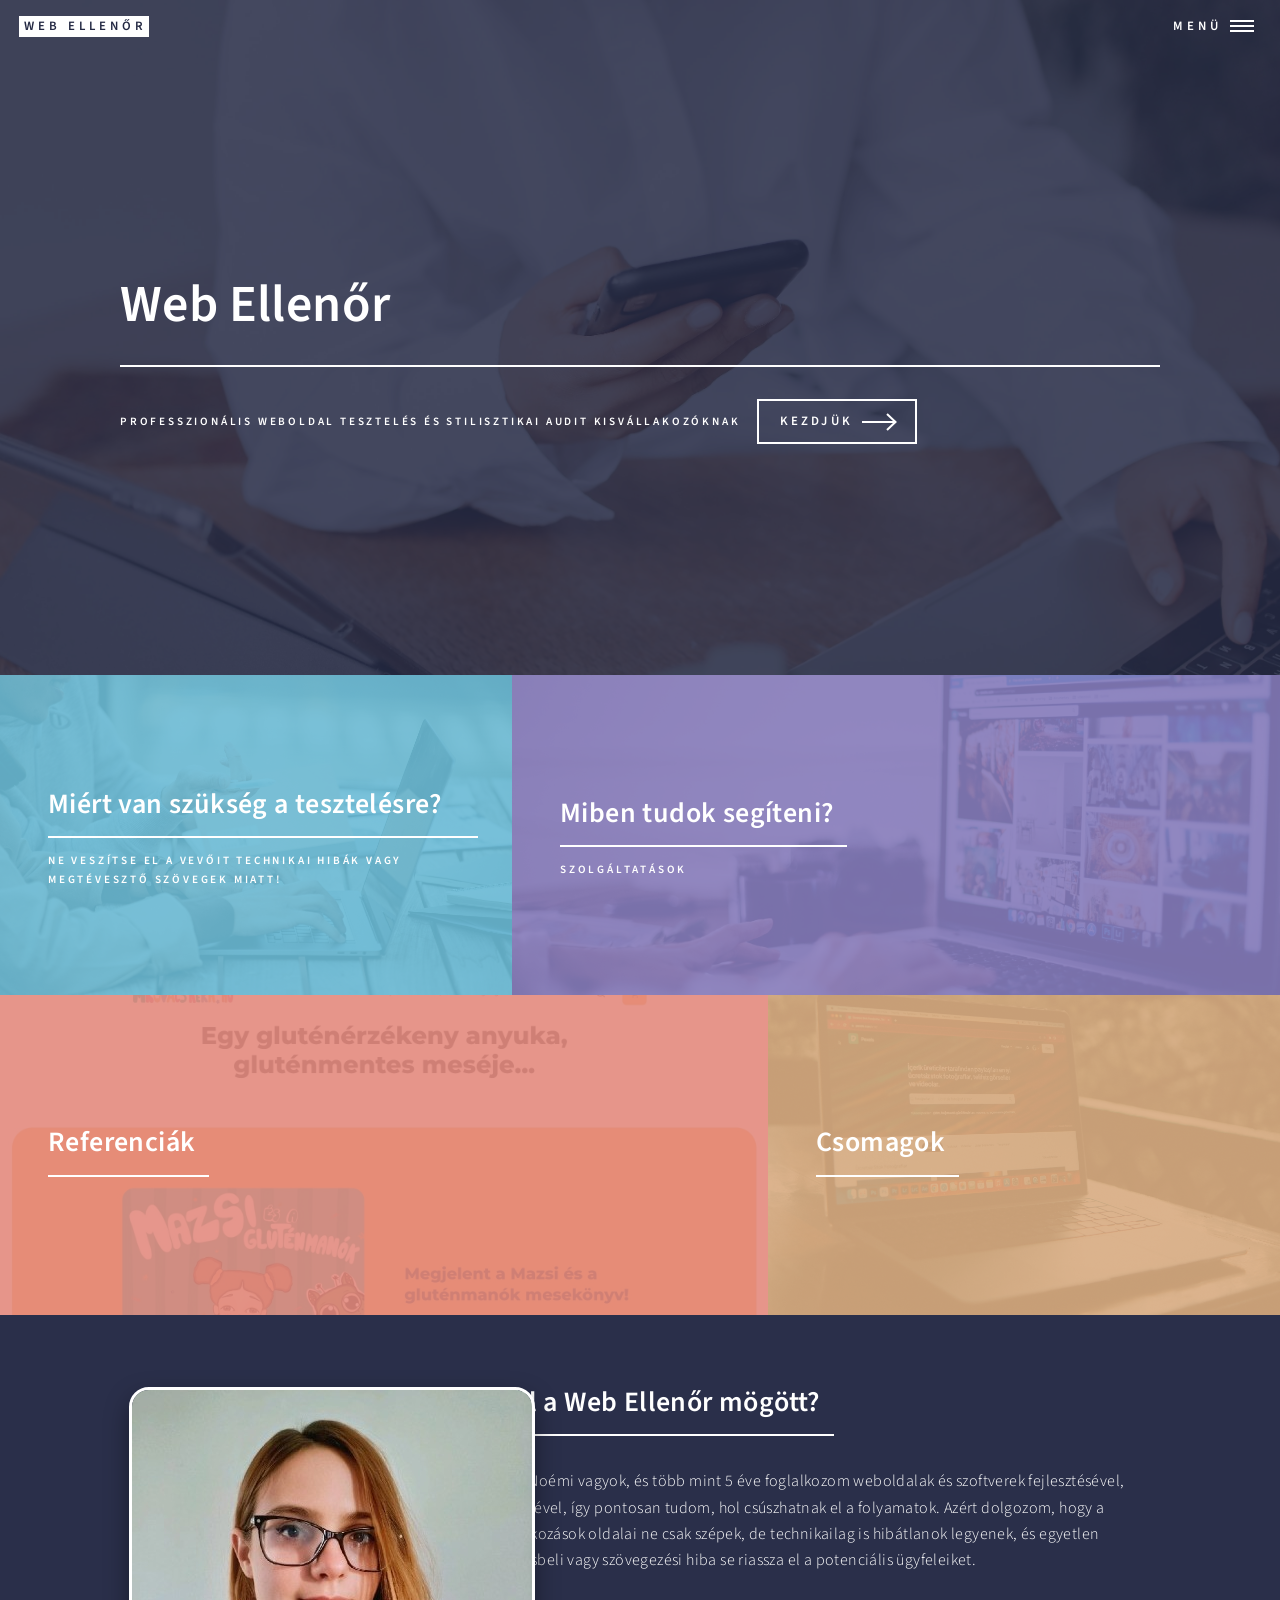
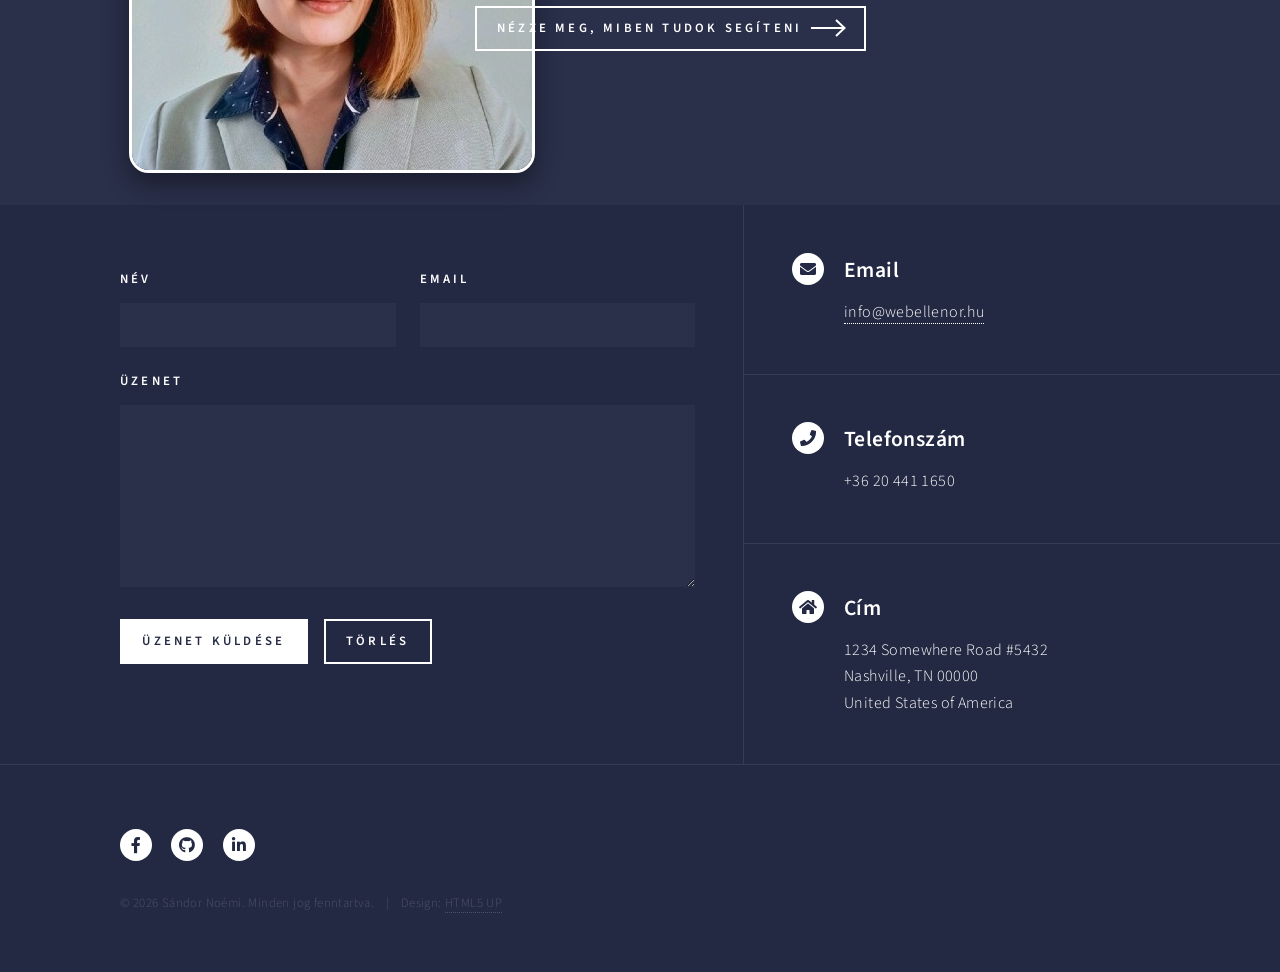
<file: index.html>
<!DOCTYPE HTML>
<!--
	Forty by HTML5 UP
	html5up.net | @ajlkn
	Free for personal and commercial use under the CCA 3.0 license (html5up.net/license)
-->
<html>
	<head>
		<title>Web Ellenőr</title>
		<meta charset="utf-8" />
		<meta name="viewport" content="width=device-width, initial-scale=1, user-scalable=no" />
		<link rel="stylesheet" href="assets/css/main.css" />
		<noscript><link rel="stylesheet" href="assets/css/noscript.css" /></noscript>
	</head>
	<body class="is-preload">

		<!-- Wrapper -->
			<div id="wrapper">

				<!-- Header -->
					<header id="header" class="alt">
						<a href="index.html" class="logo"><strong>Web Ellenőr</strong></a>
						<nav>
							<a href="#menu">Menü</a>
						</nav>
					</header>

				<!-- Menu -->
					<nav id="menu">
						<ul class="links">
							<li><a href="index.html">Főoldal</a></li>
							<li><a href="atesztelesfontossaga.html">Miért van szükség a tesztelésre?</a></li>
							<li><a href="szolgaltatasok.html">Miben tudok segíteni?</a></li>
							<li><a href="referenciak.html">Referenciák</a></li>
							<li><a href="csomagok.html">Csomagok</a></li>
							<li><a href="kapcsolat.html">Kapcsolat</a></li>
						</ul>
					</nav>

				<!-- Banner -->
					<section id="banner" class="major">
						<div class="inner">
							<header class="major">
								<h1>Web Ellenőr</h1>
							</header>
							<div class="content">
								<p>Professzionális weboldal tesztelés és stilisztikai audit kisvállakozóknak</p>
								<ul class="actions">
									<li><a href="#one" class="button next scrolly">Kezdjük</a></li>
								</ul>
							</div>
						</div>
					</section>

				<!-- Main -->
					<div id="main">

						<!-- One -->
							<section id="one" class="tiles">
								<article>
									<span class="image">
										<img src="images/pic01.jpg" alt="" />
									</span>
									<header class="major">
										<h3><a href="atesztelesfontossaga.html" class="link">Miért van szükség a tesztelésre?</a></h3>
										<p>Ne veszítse el a vevőit technikai hibák vagy megtévesztő szövegek miatt!</p>
									</header>
								</article>
								<article>
									<span class="image">
										<img src="images/pic22.jpg" alt="" />
									</span>
									<header class="major">
										<h3><a href="szolgaltatasok.html" class="link">Miben tudok segíteni?</a></h3>
										<p>Szolgáltatások</p>
									</header>
								</article>
								<article>
									<span class="image">
										<img src="images/mkovacsreka2.jpg" alt="" />
									</span>
									<header class="major">
										<h3><a href="referenciak.html" class="link">Referenciák</a></h3>
									</header>
								</article>
								<article>
									<span class="image">
										<img src="images/csomagok.jpg" alt="" />
									</span>
									<header class="major">
										<h3><a href="csomagok.html" class="link">Csomagok</a></h3>
									</header>
								</article>
								<!--
								<article>
									<span class="image">
										<img src="images/pic05.jpg" alt="" />
									</span>
									<header class="major">
										<h3><a href="landing.html" class="link">Consequat</a></h3>
										<p>Ipsum dolor sit amet</p>
									</header>
								</article>
								<article>
									<span class="image">
										<img src="images/pic06.jpg" alt="" />
									</span>
									<header class="major">
										<h3><a href="landing.html" class="link">Etiam</a></h3>
										<p>Feugiat amet tempus</p>
									</header>
								</article>-->

							</section>

<!-- Two -->
	<section id="two">
		<div class="inner">
			<!-- A row-hoz hozzáadtuk az align-items: flex-start-ot, így fentről indul az igazítás -->
			<div class="row" style="align-items: flex-start;">
				
				<!-- 1. OSZLOP (Kép - a szélesség 1/3-a) -->
				<!-- Egy pici felső margóval (margin-top) belőttük, hogy tökéletesen fusson a szöveg tetejével -->
				<div class="col-4 col-12-small" style="display: flex; justify-content: center; padding-right: 2em; margin-top: 0.5em;">
					<span class="image" style="width: auto; max-width: 280px; height: auto;">
						<img src="images/sandornoemi.jpg" alt="Sándor Noémi" style="border-radius: 20px; box-shadow: 0 10px 25px rgba(0,0,0,0.4); border: 3px solid #ffffff;" />
					</span>
				</div>
				
				<!-- 2. és 3. OSZLOP (Szöveg - a szélesség 2/3-a) -->
				<!-- Kivettük a függőleges középre igazítást, így szépen fentről építkezik -->
				<div class="col-8 col-12-small">
					<header class="major" style="margin-top: 0;">
						<h2 style="margin-top: 0;">Ki áll a Web Ellenőr mögött?</h2>
					</header>
					<p>Sándor Noémi vagyok, és több mint 5 éve foglalkozom weboldalak és szoftverek fejlesztésével, tesztelésével, így pontosan tudom, hol csúszhatnak el a folyamatok. Azért dolgozom, hogy a kisvállalkozások oldalai ne csak szépek, de technikailag is hibátlanok legyenek, és egyetlen működésbeli vagy szövegezési hiba se riassza el a potenciális ügyfeleiket.</p>
					<ul class="actions">
						<li><a href="szolgaltatasok.html" class="button next">Nézze meg, miben tudok segíteni</a></li>
					</ul>
				</div>

			</div>
		</div>
	</section>	</div>

				<!-- Contact -->
					<section id="contact">
						<div class="inner">
<section>
    <!-- 1. Az action attribútum mostantól a SplitForms szerverére mutat -->
    <form method="post" action="https://splitforms.com/api/submit">
        
        <!-- 2. IDE MÁSOLD BE a SplitForms dashboardon kapott egyedi kulcsodat (Access Key) -->
        <input type="hidden" name="access_key" value="ea510afb986144c6b536e123916edb11" />

        <div class="fields">
            <div class="field half">
                <label for="name">Név</label>
                <input type="text" name="name" id="name" required />
            </div>
            <div class="field half">
                <label for="email">Email</label>
                <!-- Kicsit javítottam: type="text" helyett type="email" lett, így ellenőrzi, hogy valódi e-mail címet írnak-e be -->
                <input type="email" name="email" id="email" required />
            </div>
            <div class="field">
                <label for="message">Üzenet</label>
                <textarea name="message" id="message" rows="6" required></textarea>
            </div>
        </div>
        <ul class="actions">
            <li><input type="submit" value="Üzenet küldése" class="primary" /></li>
            <li><input type="reset" value="Törlés" /></li>
        </ul>
    </form>
</section>							
                            <section class="split">
								<section>
									<div class="contact-method">
										<span class="icon solid alt fa-envelope"></span>
										<h3>Email</h3>
										<a href="#">info@webellenor.hu</a>
									</div>
								</section>
								<section>
									<div class="contact-method">
										<span class="icon solid alt fa-phone"></span>
										<h3>Telefonszám</h3>
										<span>+36 20 441 1650</span>
									</div>
								</section>
								<section>
									<div class="contact-method">
										<span class="icon solid alt fa-home"></span>
										<h3>Cím</h3>
										<span>1234 Somewhere Road #5432<br />
										Nashville, TN 00000<br />
										United States of America</span>
									</div>
								</section>
							</section>
						</div>
					</section>

				<!-- Footer -->
					<footer id="footer">
						<div class="inner">
							<ul class="icons">
								<li><a href="#" class="icon brands alt fa-facebook-f"><span class="label">Facebook</span></a></li>
								<li><a href="#" class="icon brands alt fa-github"><span class="label">GitHub</span></a></li>
								<li><a href="#" class="icon brands alt fa-linkedin-in"><span class="label">LinkedIn</span></a></li>
							</ul>
							<ul class="copyright">
								<li>&copy; 2026 Sándor Noémi. Minden jog fenntartva.</li><li>Design: <a href="https://html5up.net">HTML5 UP</a></li>
							</ul>
						</div>
					</footer>

			</div>

		<!-- Scripts -->
			<script src="assets/js/jquery.min.js"></script>
			<script src="assets/js/jquery.scrolly.min.js"></script>
			<script src="assets/js/jquery.scrollex.min.js"></script>
			<script src="assets/js/browser.min.js"></script>
			<script src="assets/js/breakpoints.min.js"></script>
			<script src="assets/js/util.js"></script>
			<script src="assets/js/main.js"></script>

	</body>
</html>
</file>
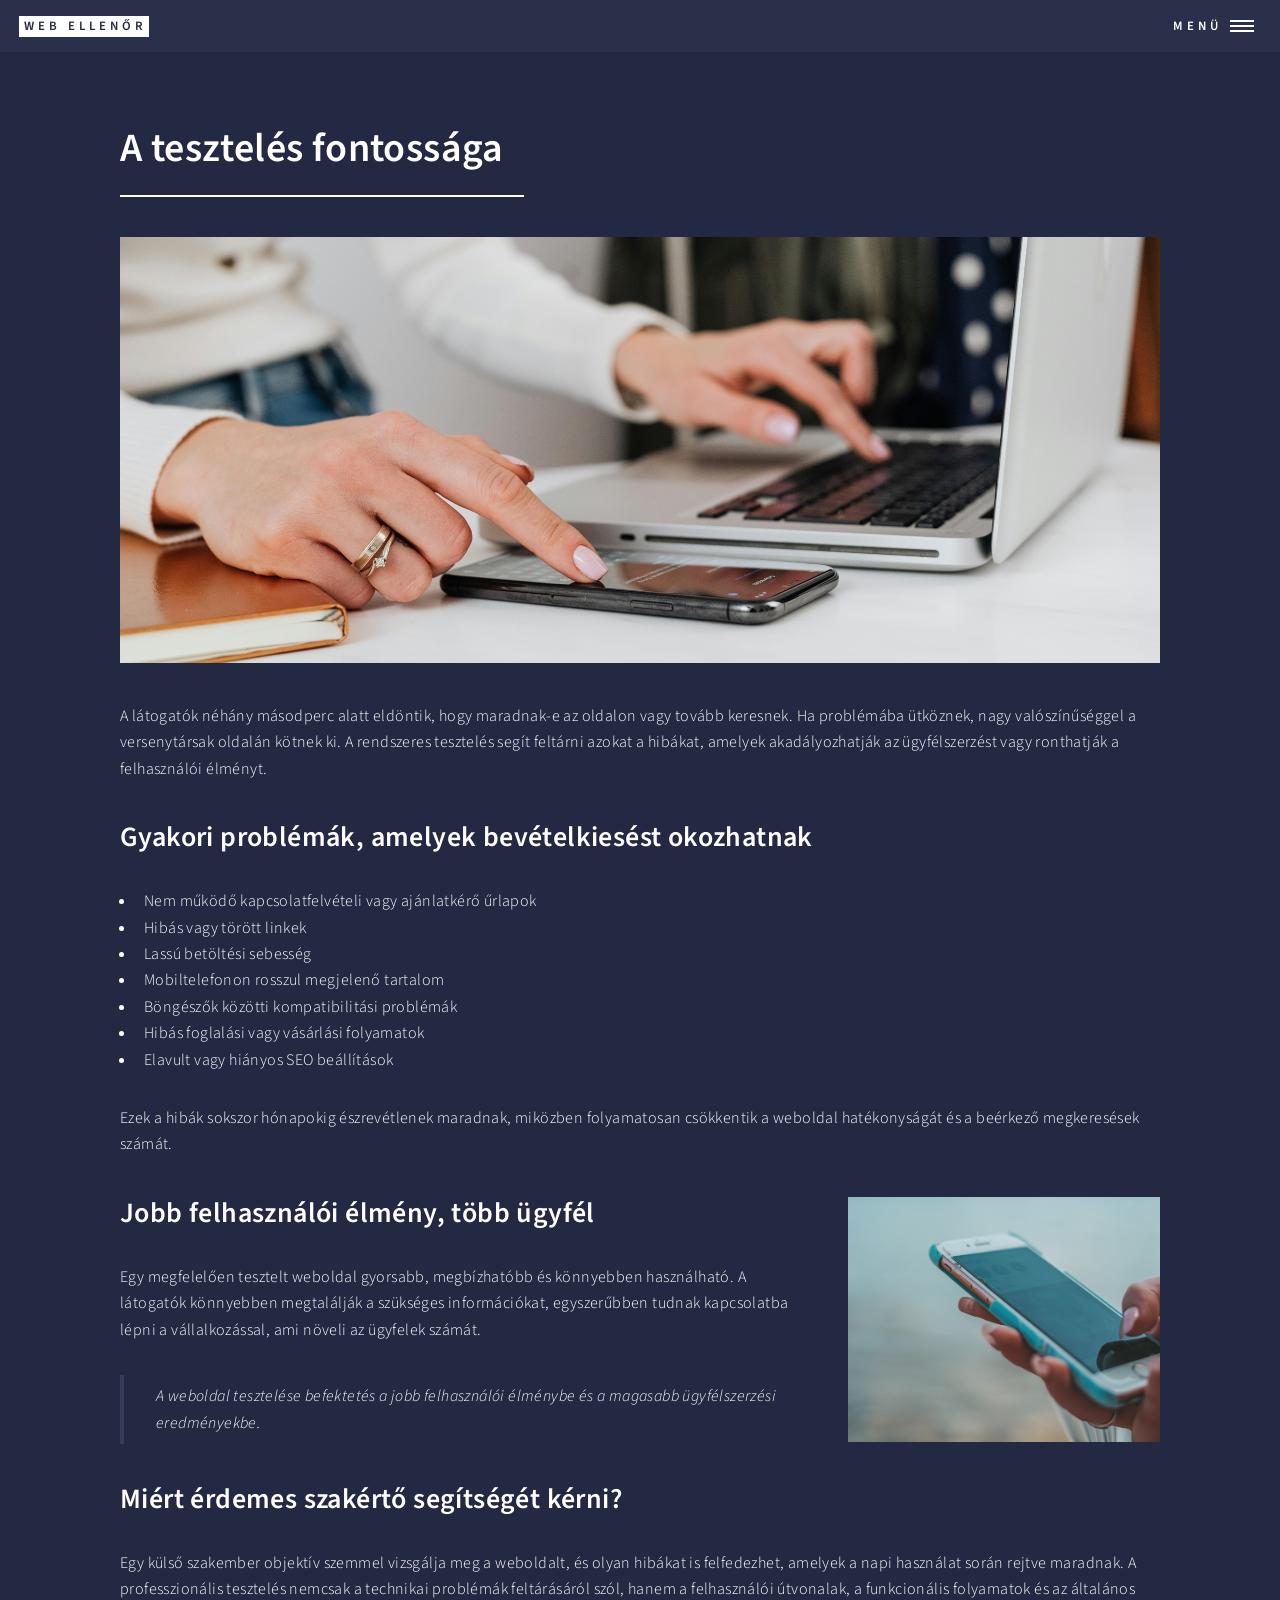
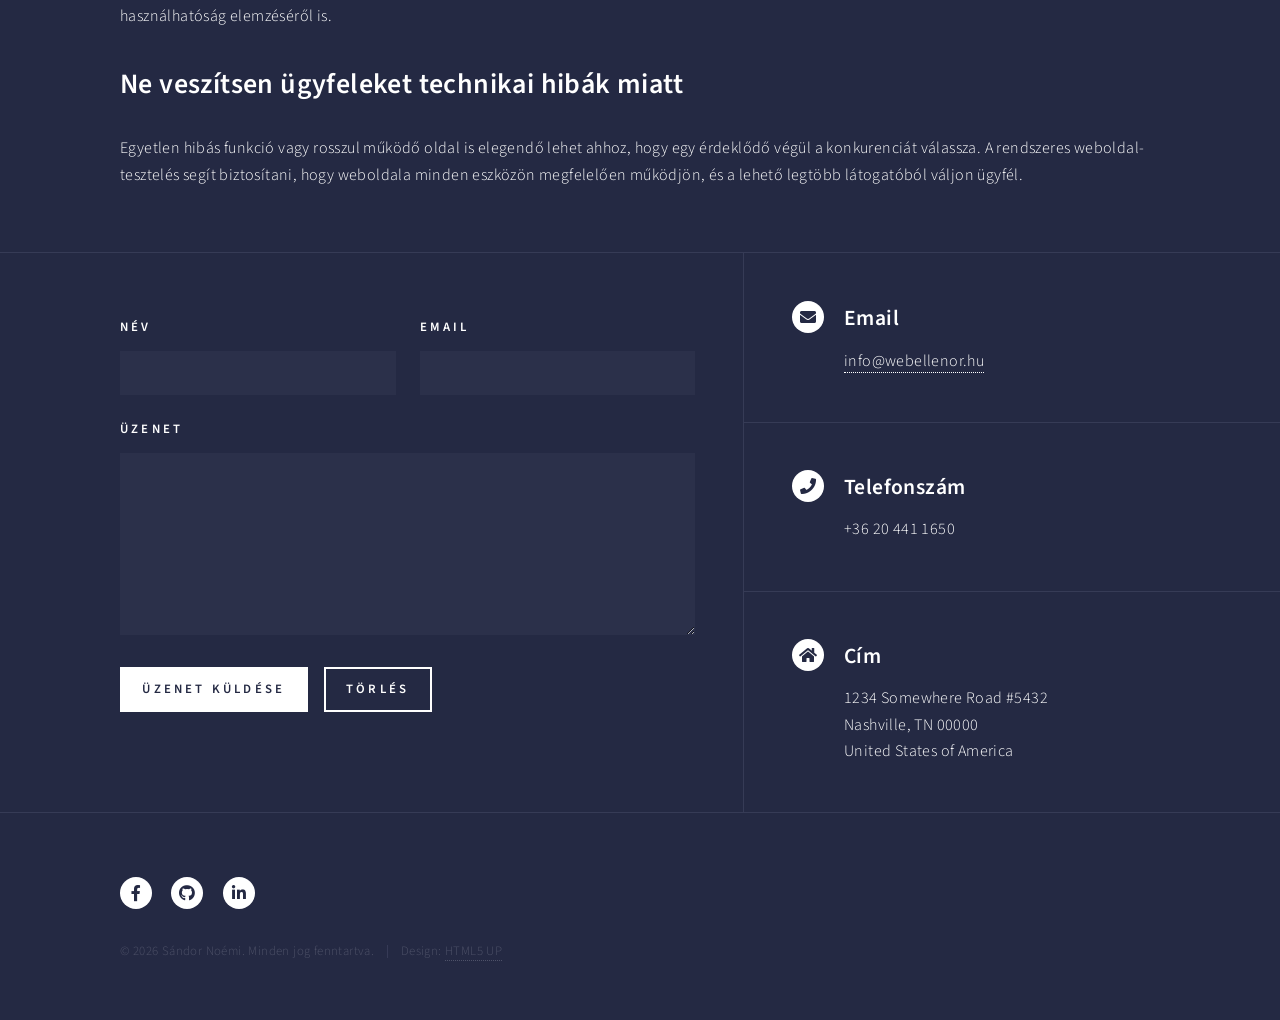
<file: atesztelesfontossaga.html>
<!DOCTYPE HTML>
<html>
	<head>
		<title>A tesztelés fontossága</title>
		 <meta charset="UTF-8">
		<meta name="viewport" content="width=device-width, initial-scale=1, user-scalable=no" />
		<link rel="stylesheet" href="assets/css/main.css" />
		<noscript><link rel="stylesheet" href="assets/css/noscript.css" /></noscript>
	</head>
	<body class="is-preload">

		<!-- Wrapper -->
			<div id="wrapper">

				<!-- Header -->
					<header id="header">
						<a href="index.html" class="logo"><strong>Web Ellenőr</strong></a>
						<nav>
							<a href="#menu">Menü</a>
						</nav>
					</header>

				<!-- Menu -->
					<nav id="menu">
						<ul class="links">
							<li><a href="index.html">Főoldal</a></li>
							<li><a href="atesztelesfontossaga.html">Miért van szükség a tesztelésre?</a></li>
							<li><a href="szolgaltatasok.html">Miben tudok segíteni?</a></li>
							<li><a href="referenciak.html">Referenciák</a></li>
							<li><a href="csomagok.html">Csomagok</a></li>
							<li><a href="kapcsolat.html">Kapcsolat</a></li>
						</ul>
					</nav>

<!-- Main -->
<div id="main" class="alt">

    <!-- One -->
    <section id="one">
        <div class="inner">
            <header class="major">
                <h1>A tesztelés fontossága</h1>
            </header>

            <span class="image main">
                <img src="images/pic11.jpg" alt="Weboldal tesztelés fontossága" />
            </span>
<!--
            <p>
                Egy weboldal ma már sok vállalkozás legfontosabb értékesítési és kapcsolatfelvételi felülete.
                A potenciális ügyfelek gyakran itt találkoznak először a céggel, ezért kulcsfontosságú,
                hogy minden funkció megfelelően működjön. Egy hibás vagy lassú weboldal jelentős
                üzleti veszteséget okozhat anélkül, hogy a tulajdonos észrevenné.
            </p>

            <h2>Miért fontos a weboldal tesztelése?</h2>
 -->
            <p>
                A látogatók néhány másodperc alatt eldöntik, hogy maradnak-e az oldalon vagy tovább keresnek.
                Ha problémába ütköznek, nagy valószínűséggel a versenytársak oldalán kötnek ki.
                A rendszeres tesztelés segít feltárni azokat a hibákat, amelyek akadályozhatják az
                ügyfélszerzést vagy ronthatják a felhasználói élményt.
            </p>

            <h2>Gyakori problémák, amelyek bevételkiesést okozhatnak</h2>

            <ul>
                <li>Nem működő kapcsolatfelvételi vagy ajánlatkérő űrlapok</li>
                <li>Hibás vagy törött linkek</li>
                <li>Lassú betöltési sebesség</li>
                <li>Mobiltelefonon rosszul megjelenő tartalom</li>
                <li>Böngészők közötti kompatibilitási problémák</li>
                <li>Hibás foglalási vagy vásárlási folyamatok</li>
                <li>Elavult vagy hiányos SEO beállítások</li>
            </ul>

            <p>
                Ezek a hibák sokszor hónapokig észrevétlenek maradnak, miközben folyamatosan csökkentik
                a weboldal hatékonyságát és a beérkező megkeresések számát.
            </p>

            <h2><span class="image right"><img src="images/pic09.jpg" alt="weboldaltesztelés" /></span>Jobb felhasználói élmény, több ügyfél</h2>

            <p>
                Egy megfelelően tesztelt weboldal gyorsabb, megbízhatóbb és könnyebben használható.
                A látogatók könnyebben megtalálják a szükséges információkat, egyszerűbben tudnak
                kapcsolatba lépni a vállalkozással, ami növeli az ügyfelek számát.
            </p>

            <blockquote>
                A weboldal tesztelése befektetés a jobb felhasználói élménybe
                és a magasabb ügyfélszerzési eredményekbe.
            </blockquote>

            <h2>Miért érdemes szakértő segítségét kérni?</h2>

            <p>
                Egy külső szakember objektív szemmel vizsgálja meg a weboldalt, és olyan hibákat is
                felfedezhet, amelyek a napi használat során rejtve maradnak. A professzionális tesztelés
                nemcsak a technikai problémák feltárásáról szól, hanem a felhasználói útvonalak,
                a funkcionális folyamatok és az általános használhatóság elemzéséről is.
            </p>

            <h2>Ne veszítsen ügyfeleket technikai hibák miatt</h2>

            <p>
                Egyetlen hibás funkció vagy rosszul működő oldal is elegendő lehet ahhoz, hogy egy
                érdeklődő végül a konkurenciát válassza. A rendszeres weboldal-tesztelés segít
                biztosítani, hogy weboldala minden eszközön megfelelően működjön, és a lehető legtöbb
                látogatóból váljon ügyfél.
            </p>

        </div>
    </section>

</div>
				<!-- Contact -->
					<section id="contact">
						<div class="inner">
<section>
    <!-- 1. Az action attribútum mostantól a SplitForms szerverére mutat -->
    <form method="post" action="https://splitforms.com/api/submit">
        
        <!-- 2. IDE MÁSOLD BE a SplitForms dashboardon kapott egyedi kulcsodat (Access Key) -->
        <input type="hidden" name="access_key" value="ea510afb986144c6b536e123916edb11" />

        <div class="fields">
            <div class="field half">
                <label for="name">Név</label>
                <input type="text" name="name" id="name" required />
            </div>
            <div class="field half">
                <label for="email">Email</label>
                <!-- Kicsit javítottam: type="text" helyett type="email" lett, így ellenőrzi, hogy valódi e-mail címet írnak-e be -->
                <input type="email" name="email" id="email" required />
            </div>
            <div class="field">
                <label for="message">Üzenet</label>
                <textarea name="message" id="message" rows="6" required></textarea>
            </div>
        </div>
        <ul class="actions">
            <li><input type="submit" value="Üzenet küldése" class="primary" /></li>
            <li><input type="reset" value="Törlés" /></li>
        </ul>
    </form>
</section>							
                            <section class="split">
								<section>
									<div class="contact-method">
										<span class="icon solid alt fa-envelope"></span>
										<h3>Email</h3>
										<a href="#">info@webellenor.hu</a>
									</div>
								</section>
								<section>
									<div class="contact-method">
										<span class="icon solid alt fa-phone"></span>
										<h3>Telefonszám</h3>
										<span>+36 20 441 1650</span>
									</div>
								</section>
								<section>
									<div class="contact-method">
										<span class="icon solid alt fa-home"></span>
										<h3>Cím</h3>
										<span>1234 Somewhere Road #5432<br />
										Nashville, TN 00000<br />
										United States of America</span>
									</div>
								</section>
							</section>
						</div>
					</section>

				<!-- Footer -->
					<footer id="footer">
						<div class="inner">
							<ul class="icons">
								<li><a href="#" class="icon brands alt fa-facebook-f"><span class="label">Facebook</span></a></li>
								<li><a href="#" class="icon brands alt fa-github"><span class="label">GitHub</span></a></li>
								<li><a href="#" class="icon brands alt fa-linkedin-in"><span class="label">LinkedIn</span></a></li>
							</ul>
							<ul class="copyright">
								<li>&copy; 2026 Sándor Noémi. Minden jog fenntartva.</li><li>Design: <a href="https://html5up.net">HTML5 UP</a></li>
							</ul>
						</div>
					</footer>

			</div>

		<!-- Scripts -->
			<script src="assets/js/jquery.min.js"></script>
			<script src="assets/js/jquery.scrolly.min.js"></script>
			<script src="assets/js/jquery.scrollex.min.js"></script>
			<script src="assets/js/browser.min.js"></script>
			<script src="assets/js/breakpoints.min.js"></script>
			<script src="assets/js/util.js"></script>
			<script src="assets/js/main.js"></script>

	</body>
</html>
</file>
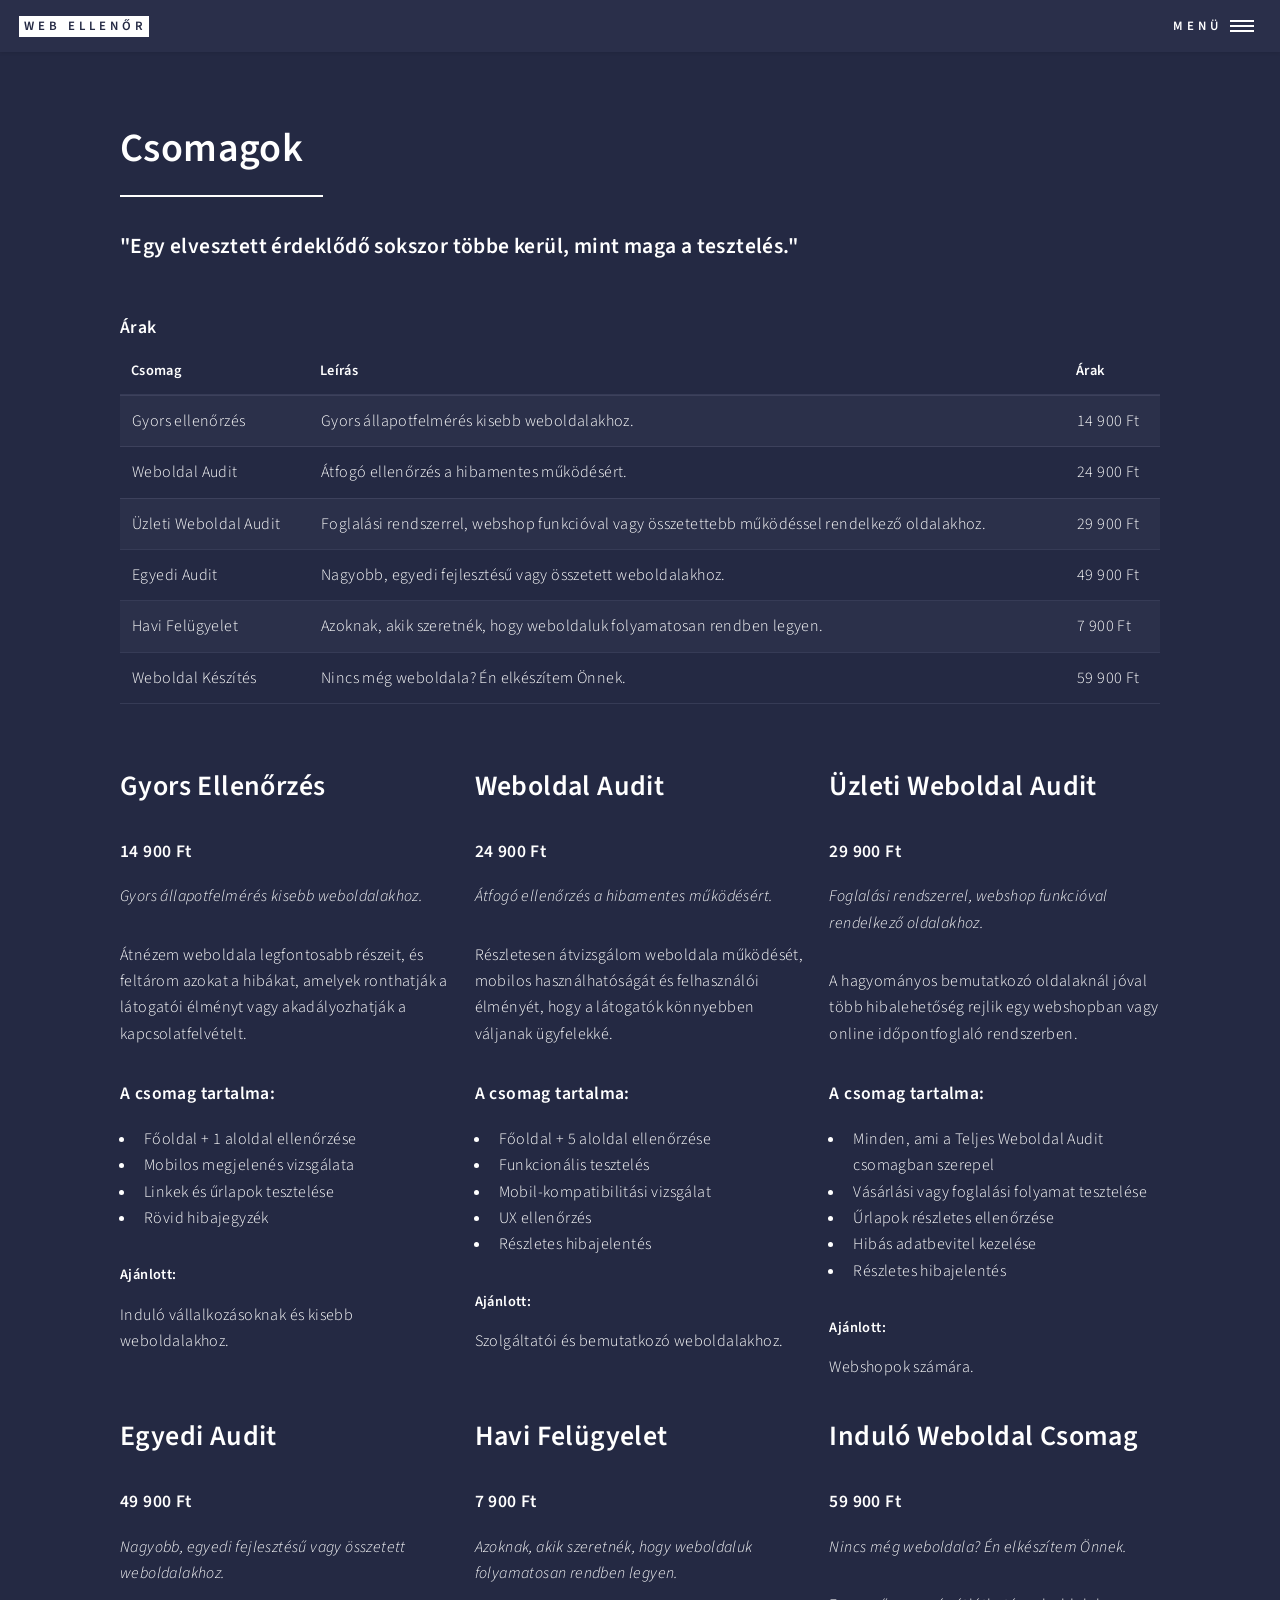
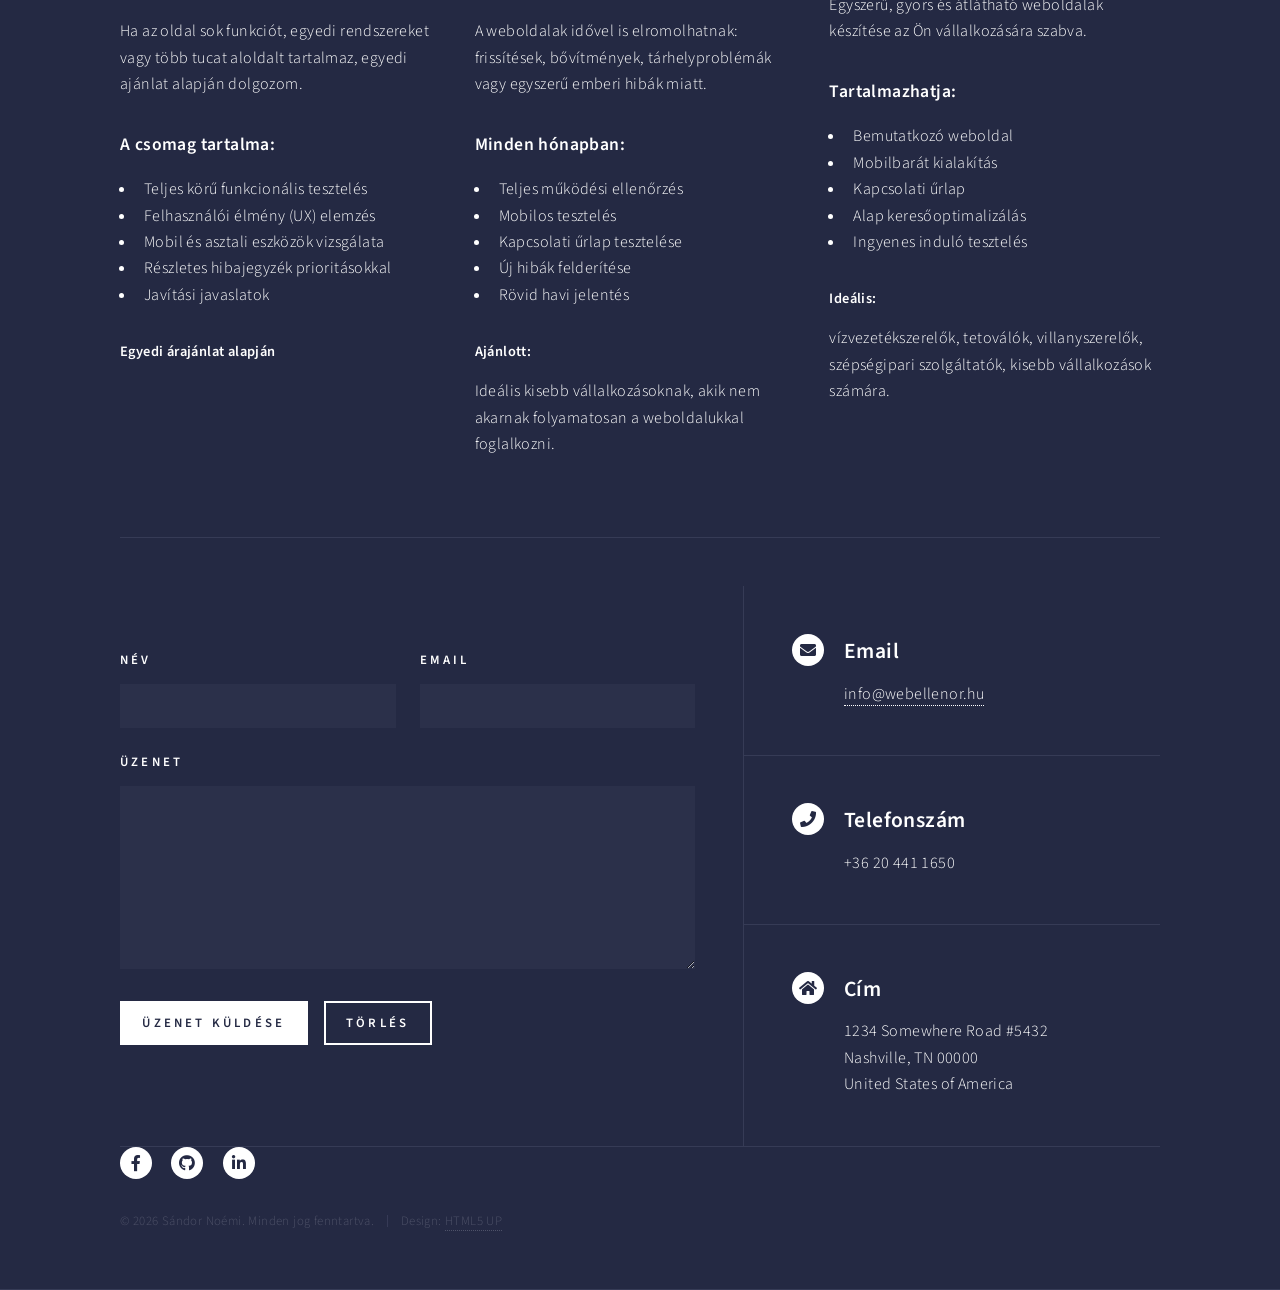
<file: csomagok.html>
<!DOCTYPE HTML>
<!--

	Forty by HTML5 UP
	html5up.net | @ajlkn
	Free for personal and commercial use under the CCA 3.0 license (html5up.net/license)
-->
<html>
	<head>
		<title>Elements - Forty by HTML5 UP</title>
		<meta charset="utf-8" />
		<meta name="viewport" content="width=device-width, initial-scale=1, user-scalable=no" />
		<link rel="stylesheet" href="assets/css/main.css" />
		<noscript><link rel="stylesheet" href="assets/css/noscript.css" /></noscript>
	</head>
	<body class="is-preload">

		<!-- Wrapper -->
			<div id="wrapper">

				<!-- Header -->
					<header id="header">
						<a href="index.html" class="logo"><strong>Web Ellenőr</strong></a>
						<nav>
							<a href="#menu">Menü</a>
						</nav>
					</header>

				<!-- Menu -->
					<nav id="menu">
						<ul class="links">
							<li><a href="index.html">Főoldal</a></li>
							<li><a href="atesztelesfontossaga.html">Miért van szükség a tesztelésre?</a></li>
							<li><a href="szolgaltatasok.html">Miben tudok segíteni?</a></li>
							<li><a href="referenciak.html">Referenciák</a></li>
							<li><a href="csomagok.html">Csomagok</a></li>
							<li><a href="kapcsolat.html">Kapcsolat</a></li>
						</ul>
					</nav>

				<!-- Main -->
					<div id="main" class="alt">

						<!-- One -->
							<section id="one">
								<div class="inner">
									<header class="major">
										<h1>Csomagok</h1>
									</header>
									<h3>"Egy elvesztett érdeklődő sokszor többe kerül, mint maga a tesztelés."</h3>
									<br/>

									
													<h4>Árak</h4>
													<div class="table-wrapper">
														<table>
															<thead>
																<tr>
																	<th>Csomag</th>
																	<th>Leírás</th>
																	<th>Árak</th>
																</tr>
															</thead>
															<tbody>
																<tr>
																	<td>Gyors ellenőrzés</td>
																	<td>Gyors állapotfelmérés kisebb weboldalakhoz.</td>
																	<td>14 900 Ft</td>
																</tr>
																<tr>
																	<td>Weboldal Audit</td>
																	<td>Átfogó ellenőrzés a hibamentes működésért.</td>
																	<td>24 900 Ft</td>
																</tr>
																<tr>
																	<td>Üzleti Weboldal Audit</td>
																	<td>Foglalási rendszerrel, webshop funkcióval vagy összetettebb működéssel rendelkező oldalakhoz.</td>
																	<td>29 900 Ft</td>
																</tr>
																<tr>
																	<td>Egyedi Audit</td>
																	<td>Nagyobb, egyedi fejlesztésű vagy összetett weboldalakhoz.</td>
																	<td>49 900 Ft</td>
																</tr>
																<tr>
																	<td>Havi Felügyelet</td>
																	<td>Azoknak, akik szeretnék, hogy weboldaluk folyamatosan rendben legyen.</td>
																	<td>7 900 Ft</td>
																</tr>
																<tr>
																	<td>Weboldal Készítés</td>
																	<td>Nincs még weboldala? Én elkészítem Önnek.</td>
																	<td>59 900 Ft</td>
																</tr>
															</tbody>
														</table>
													</div>
													<br/>

										<div class="row">
											<div class="col-4 col-12-medium">
											  <h2>Gyors Ellenőrzés</h2>
										      <h4>14 900 Ft</h4>

											  <p><i>Gyors állapotfelmérés kisebb weboldalakhoz.</i></p>

											  <p>Átnézem weboldala legfontosabb részeit, és feltárom azokat a hibákat, amelyek ronthatják a látogatói élményt vagy akadályozhatják a kapcsolatfelvételt.</p>

											  <h4>A csomag tartalma:</h4>
											   <ul>
										        <li>Főoldal + 1 aloldal ellenőrzése</li>
										        <li>Mobilos megjelenés vizsgálata</li>
										        <li>Linkek és űrlapok tesztelése</li>
										        <li>Rövid hibajegyzék</li>
										      </ul>

												 <p><h5>Ajánlott:</h5> Induló vállalkozásoknak és kisebb weboldalakhoz.</p>
											</div>
											<div class="col-4 col-12-medium">
											  <h2>Weboldal Audit</h2>
											   <h4>24 900 Ft</h4>

											   <p><i>Átfogó ellenőrzés a hibamentes működésért.</i></p>

											    <p>Részletesen átvizsgálom weboldala működését, mobilos használhatóságát és felhasználói élményét, hogy a látogatók könnyebben váljanak ügyfelekké.</p>

											    <h4>A csomag tartalma:</h4>
												<ul>
											       <li>Főoldal + 5 aloldal ellenőrzése</li>
											       <li>Funkcionális tesztelés</li>
											       <li>Mobil-kompatibilitási vizsgálat</li>
											       <li>UX ellenőrzés</li>
											       <li>Részletes hibajelentés</li>
												</ul>

											   <p><h5>Ajánlott:</h5> Szolgáltatói és bemutatkozó weboldalakhoz.</p>
											</div>
											<div class="col-4 col-12-medium">
												<h2>Üzleti Weboldal Audit</h2>
												<h4>29 900 Ft</h4>

												<p><i>Foglalási rendszerrel, webshop funkcióval rendelkező oldalakhoz.</i></p>
												<p>A hagyományos bemutatkozó oldalaknál jóval több hibalehetőség rejlik egy webshopban vagy online időpontfoglaló rendszerben.</p>
												<h4>A csomag tartalma:</h4>
															<ul>
																<li>Minden, ami a Teljes Weboldal Audit csomagban szerepel</li>
																<li>Vásárlási vagy foglalási folyamat tesztelése</li>
																<li>Űrlapok részletes ellenőrzése</li>
																<li>Hibás adatbevitel kezelése</li>
																<li>Részletes hibajelentés</li>
															</ul>
												<p><h5>Ajánlott:</h5>Webshopok számára.</p>

											</div>
											<!-- Break -->
											<div class="col-4 col-12-medium">
												<h2>Egyedi Audit</h2>
												<h4>49 900 Ft</h4>

												<p><i>Nagyobb, egyedi fejlesztésű vagy összetett weboldalakhoz.</i></p>
												<p>Ha az oldal sok funkciót, egyedi rendszereket vagy több tucat aloldalt tartalmaz, egyedi ajánlat alapján dolgozom.</p>
												<h4>A csomag tartalma:</h4>
															<ul>
																<li>Teljes körű funkcionális tesztelés</li>
																<li>Felhasználói élmény (UX) elemzés</li>
																<li>Mobil és asztali eszközök vizsgálata</li>
																<li>Részletes hibajegyzék prioritásokkal</li>
																<li>Javítási javaslatok</li>
															</ul>
												<h5>Egyedi árajánlat alapján</h5>

											</div>
											<div class="col-4 col-12-medium">
												<h2>Havi Felügyelet</h2>
												<h4>7 900 Ft</h4>

												<p><i>Azoknak, akik szeretnék, hogy weboldaluk folyamatosan rendben legyen.</i></p>
												<p>A weboldalak idővel is elromolhatnak: frissítések, bővítmények, tárhelyproblémák vagy egyszerű emberi hibák miatt.</p>
												<h4>Minden hónapban:</h4>
															<ul>
																<li>Teljes működési ellenőrzés</li>
																<li>Mobilos tesztelés</li>
																<li>Kapcsolati űrlap tesztelése</li>
																<li>Új hibák felderítése</li>
																<li>Rövid havi jelentés</li>
															</ul>
												<p><h5>Ajánlott:</h5>Ideális kisebb vállalkozásoknak, akik nem akarnak folyamatosan a weboldalukkal foglalkozni.</p>

											</div>
											<div class="col-4 col-12-medium">
												<h2>Induló Weboldal Csomag</h2>
												<h4>59 900 Ft</h4>

												<p><i>Nincs még weboldala? Én elkészítem Önnek.</i></p>
												<p>Egyszerű, gyors és átlátható weboldalak készítése az Ön vállalkozására szabva.</p>
												<h4>Tartalmazhatja:</h4>
															<ul>
																<li>Bemutatkozó weboldal</li>
																<li>Mobilbarát kialakítás</li>
																<li>Kapcsolati űrlap</li>
																<li>Alap keresőoptimalizálás</li>
																<li>Ingyenes induló tesztelés</li>
															</ul>
												<p><h5>Ideális:</h5>vízvezetékszerelők, tetoválók, villanyszerelők, szépségipari szolgáltatók, kisebb vállalkozások számára.</p>

											</div>
										</div>

									<hr class="major" />



				<!-- Contact -->
					<section id="contact">
						<div class="inner">
<section>
    <!-- 1. Az action attribútum mostantól a SplitForms szerverére mutat -->
    <form method="post" action="https://splitforms.com/api/submit">
        
        <!-- 2. IDE MÁSOLD BE a SplitForms dashboardon kapott egyedi kulcsodat (Access Key) -->
        <input type="hidden" name="access_key" value="ea510afb986144c6b536e123916edb11" />

        <div class="fields">
            <div class="field half">
                <label for="name">Név</label>
                <input type="text" name="name" id="name" required />
            </div>
            <div class="field half">
                <label for="email">Email</label>
                <!-- Kicsit javítottam: type="text" helyett type="email" lett, így ellenőrzi, hogy valódi e-mail címet írnak-e be -->
                <input type="email" name="email" id="email" required />
            </div>
            <div class="field">
                <label for="message">Üzenet</label>
                <textarea name="message" id="message" rows="6" required></textarea>
            </div>
        </div>
        <ul class="actions">
            <li><input type="submit" value="Üzenet küldése" class="primary" /></li>
            <li><input type="reset" value="Törlés" /></li>
        </ul>
    </form>
</section>							
                            <section class="split">
								<section>
									<div class="contact-method">
										<span class="icon solid alt fa-envelope"></span>
										<h3>Email</h3>
										<a href="#">info@webellenor.hu</a>
									</div>
								</section>
								<section>
									<div class="contact-method">
										<span class="icon solid alt fa-phone"></span>
										<h3>Telefonszám</h3>
										<span>+36 20 441 1650</span>
									</div>
								</section>
								<section>
									<div class="contact-method">
										<span class="icon solid alt fa-home"></span>
										<h3>Cím</h3>
										<span>1234 Somewhere Road #5432<br />
										Nashville, TN 00000<br />
										United States of America</span>
									</div>
								</section>
							</section>
						</div>
					</section>

				<!-- Footer -->
					<footer id="footer">
						<div class="inner">
							<ul class="icons">
								<li><a href="#" class="icon brands alt fa-facebook-f"><span class="label">Facebook</span></a></li>
								<li><a href="#" class="icon brands alt fa-github"><span class="label">GitHub</span></a></li>
								<li><a href="#" class="icon brands alt fa-linkedin-in"><span class="label">LinkedIn</span></a></li>
							</ul>
							<ul class="copyright">
								<li>&copy; 2026 Sándor Noémi. Minden jog fenntartva.</li><li>Design: <a href="https://html5up.net">HTML5 UP</a></li>
							</ul>
						</div>
					</footer>

			</div>

		<!-- Scripts -->
			<script src="assets/js/jquery.min.js"></script>
			<script src="assets/js/jquery.scrolly.min.js"></script>
			<script src="assets/js/jquery.scrollex.min.js"></script>
			<script src="assets/js/browser.min.js"></script>
			<script src="assets/js/breakpoints.min.js"></script>
			<script src="assets/js/util.js"></script>
			<script src="assets/js/main.js"></script>

	</body>
</html>
</file>
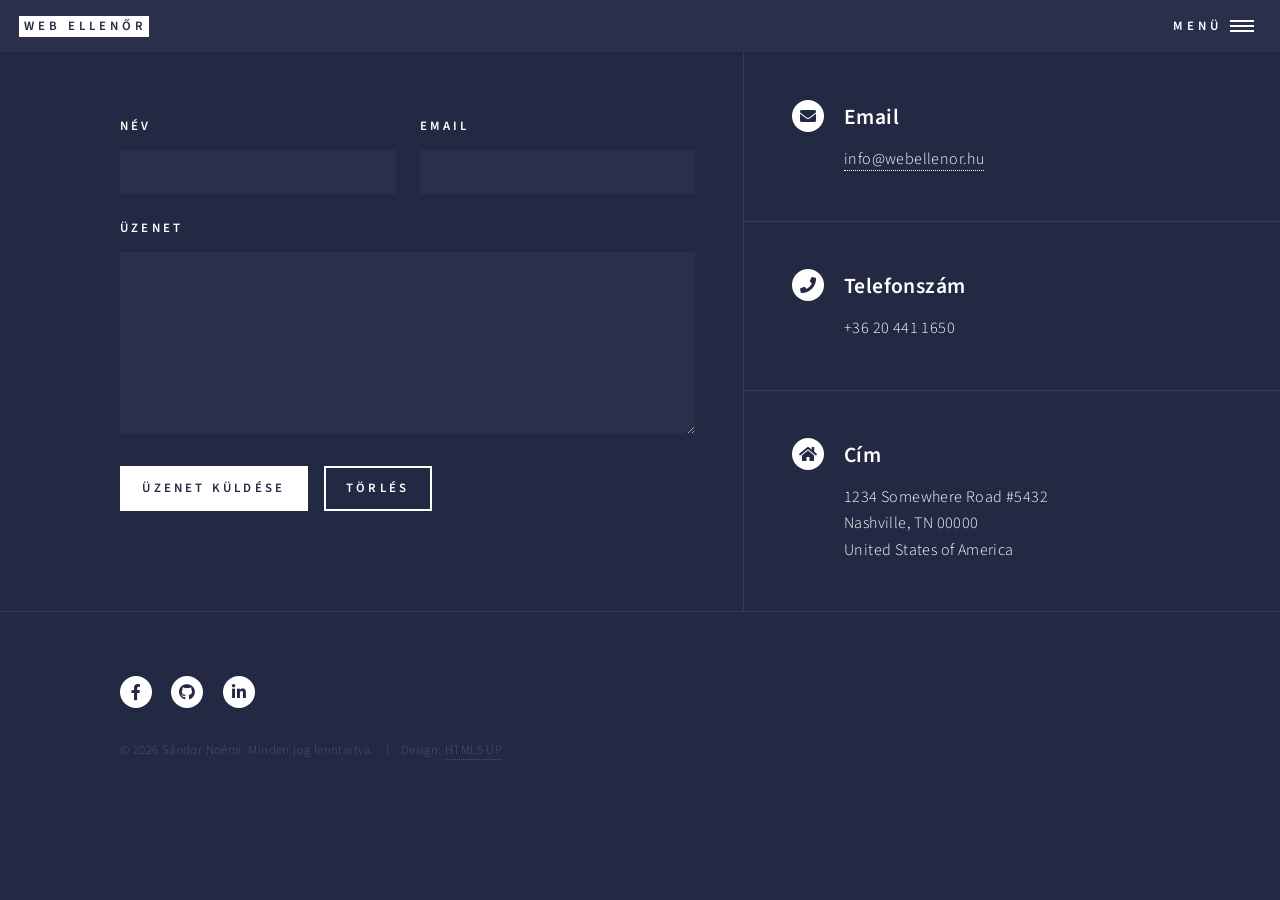
<file: kapcsolat.html>
<!DOCTYPE HTML>
<!--
	Forty by HTML5 UP
	html5up.net | @ajlkn
	Free for personal and commercial use under the CCA 3.0 license (html5up.net/license)
-->
<html>
	<head>
		<title>Elements - Forty by HTML5 UP</title>
		<meta charset="utf-8" />
		<meta name="viewport" content="width=device-width, initial-scale=1, user-scalable=no" />
		<link rel="stylesheet" href="assets/css/main.css" />
		<noscript><link rel="stylesheet" href="assets/css/noscript.css" /></noscript>
	</head>
	<body class="is-preload">

		<!-- Wrapper -->
			<div id="wrapper">

				<!-- Header -->
					<header id="header">
						<a href="index.html" class="logo"><strong>Web Ellenőr</strong></a>
						<nav>
							<a href="#menu">Menü</a>
						</nav>
					</header>

				<!-- Menu -->
					<nav id="menu">
						<ul class="links">
							<li><a href="index.html">Főoldal</a></li>
							<li><a href="atesztelesfontossaga.html">Miért van szükség a tesztelésre?</a></li>
							<li><a href="szolgaltatasok.html">Miben tudok segíteni?</a></li>
							<li><a href="referenciak.html">Referenciák</a></li>
							<li><a href="csomagok.html">Csomagok</a></li>
							<li><a href="kapcsolat.html">Kapcsolat</a></li>
						</ul>
					</nav>

				<section id="contact">
						<div class="inner">
<section>
    <!-- 1. Az action attribútum mostantól a SplitForms szerverére mutat -->
    <form method="post" action="https://splitforms.com/api/submit">
        
        <!-- 2. IDE MÁSOLD BE a SplitForms dashboardon kapott egyedi kulcsodat (Access Key) -->
        <input type="hidden" name="access_key" value="ea510afb986144c6b536e123916edb11" />

        <div class="fields">
            <div class="field half">
                <label for="name">Név</label>
                <input type="text" name="name" id="name" required />
            </div>
            <div class="field half">
                <label for="email">Email</label>
                <!-- Kicsit javítottam: type="text" helyett type="email" lett, így ellenőrzi, hogy valódi e-mail címet írnak-e be -->
                <input type="email" name="email" id="email" required />
            </div>
            <div class="field">
                <label for="message">Üzenet</label>
                <textarea name="message" id="message" rows="6" required></textarea>
            </div>
        </div>
        <ul class="actions">
            <li><input type="submit" value="Üzenet küldése" class="primary" /></li>
            <li><input type="reset" value="Törlés" /></li>
        </ul>
    </form>
</section>	
                            <section class="split">
								<section>
									<div class="contact-method">
										<span class="icon solid alt fa-envelope"></span>
										<h3>Email</h3>
										<a href="#">info@webellenor.hu</a>
									</div>
								</section>
								<section>
									<div class="contact-method">
										<span class="icon solid alt fa-phone"></span>
										<h3>Telefonszám</h3>
										<span>+36 20 441 1650</span>
									</div>
								</section>
								<section>
									<div class="contact-method">
										<span class="icon solid alt fa-home"></span>
										<h3>Cím</h3>
										<span>1234 Somewhere Road #5432<br />
										Nashville, TN 00000<br />
										United States of America</span>
									</div>
								</section>
							</section>
						</div>
					</section>

				<!-- Footer -->
					<footer id="footer">
						<div class="inner">
							<ul class="icons">
								<li><a href="#" class="icon brands alt fa-facebook-f"><span class="label">Facebook</span></a></li>
								<li><a href="#" class="icon brands alt fa-github"><span class="label">GitHub</span></a></li>
								<li><a href="#" class="icon brands alt fa-linkedin-in"><span class="label">LinkedIn</span></a></li>
							</ul>
							<ul class="copyright">
								<li>&copy; 2026 Sándor Noémi. Minden jog fenntartva.</li><li>Design: <a href="https://html5up.net">HTML5 UP</a></li>
							</ul>
						</div>
					</footer>

			</div>

		<!-- Scripts -->
			<script src="assets/js/jquery.min.js"></script>
			<script src="assets/js/jquery.scrolly.min.js"></script>
			<script src="assets/js/jquery.scrollex.min.js"></script>
			<script src="assets/js/browser.min.js"></script>
			<script src="assets/js/breakpoints.min.js"></script>
			<script src="assets/js/util.js"></script>
			<script src="assets/js/main.js"></script>

	</body>
</html>
</file>
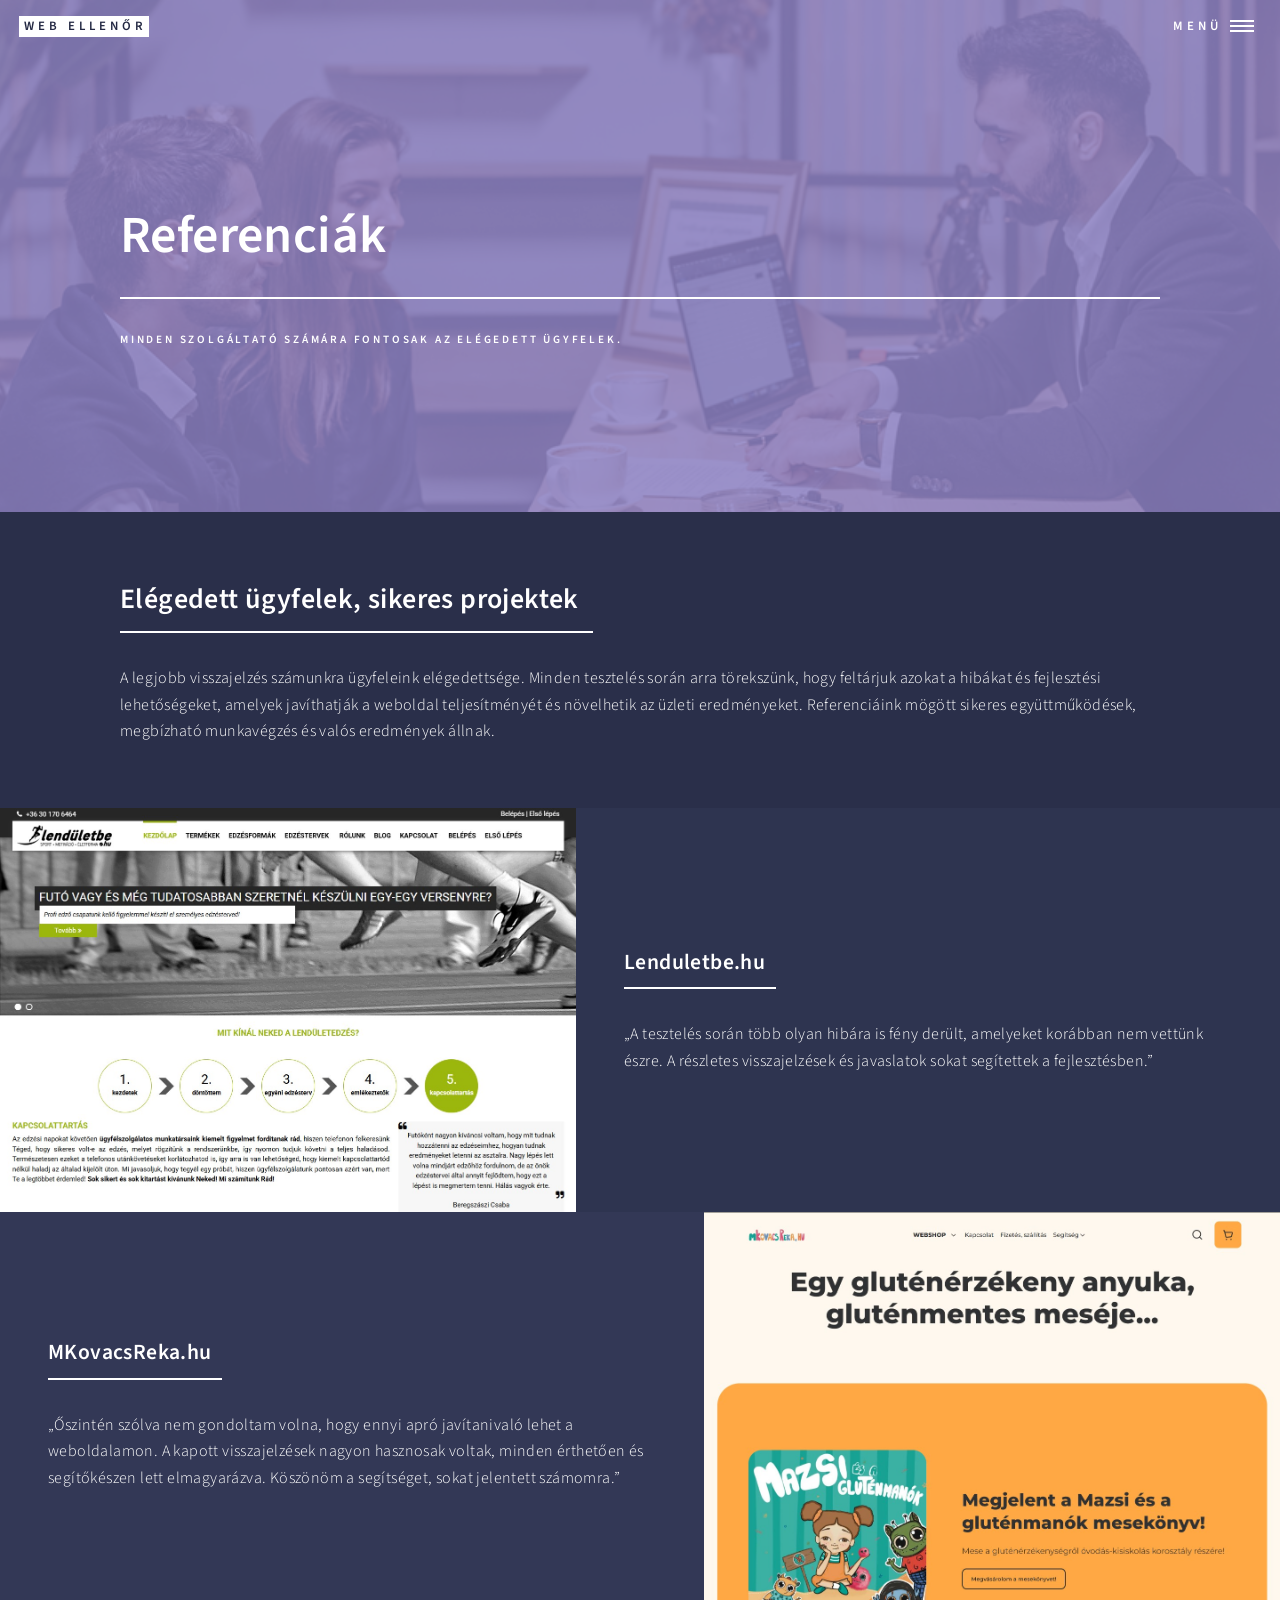
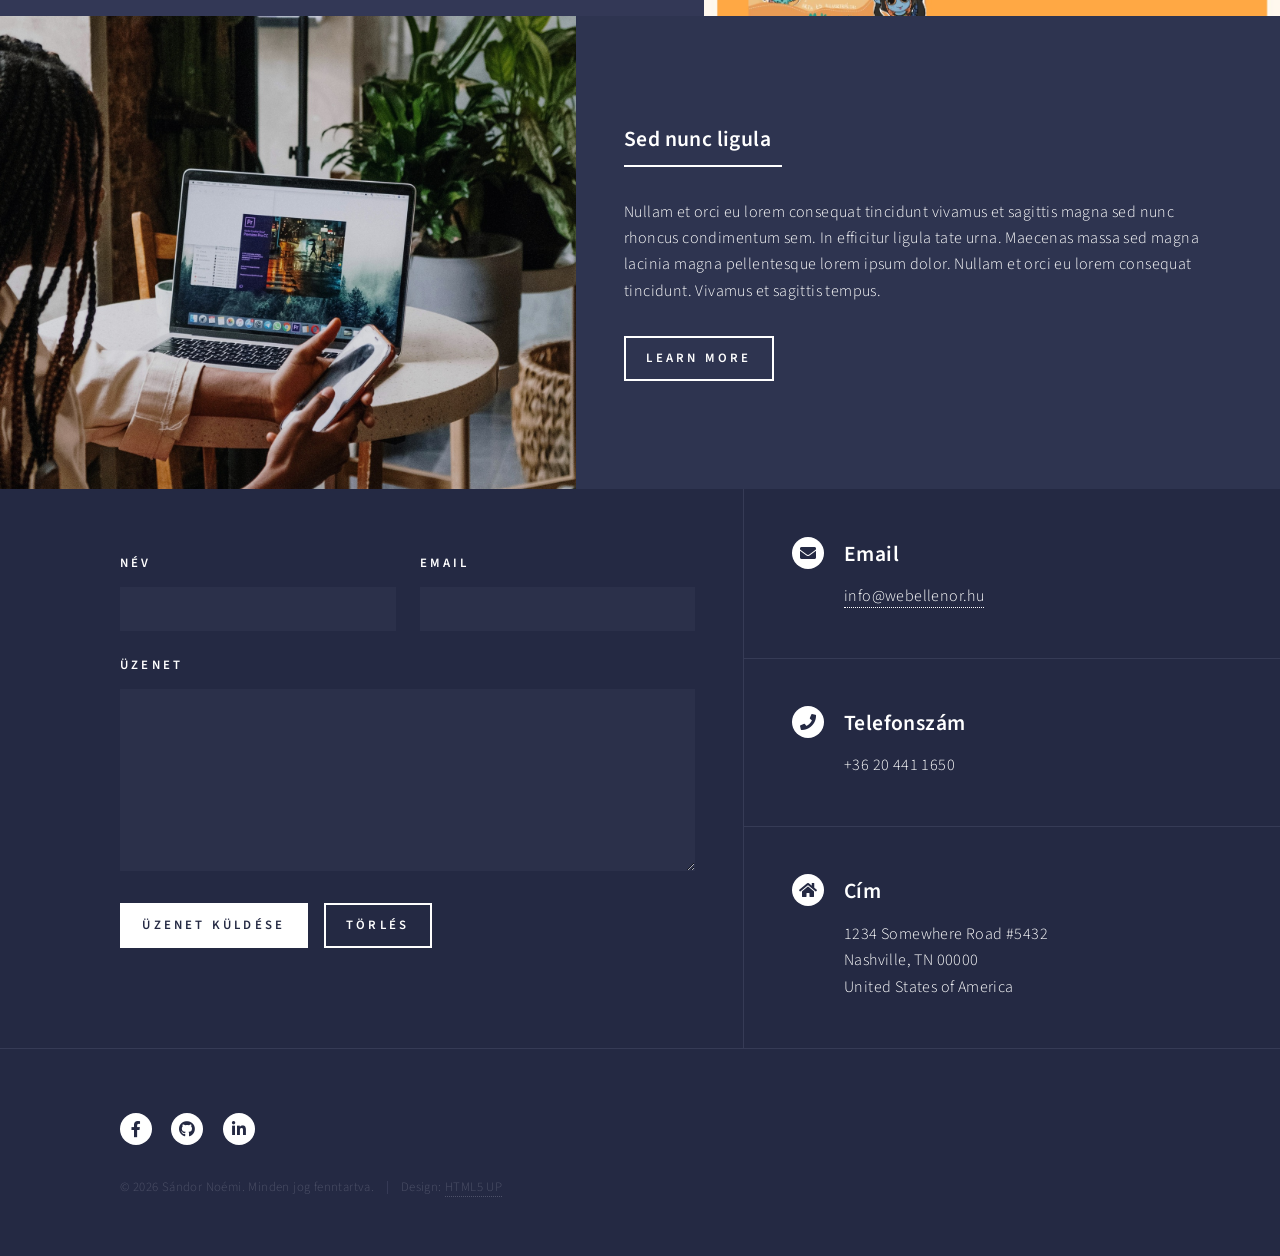
<file: referenciak.html>
<!DOCTYPE HTML>
<!--
	Forty by HTML5 UP
	html5up.net | @ajlkn
	Free for personal and commercial use under the CCA 3.0 license (html5up.net/license)
-->
<html>
	<head>
		<title>Web Ellenőr</title>
		<meta charset="utf-8" />
		<meta name="viewport" content="width=device-width, initial-scale=1, user-scalable=no" />
		<link rel="stylesheet" href="assets/css/main.css" />
		<noscript><link rel="stylesheet" href="assets/css/noscript.css" /></noscript>
	</head>
	<body class="is-preload">

		<!-- Wrapper -->
			<div id="wrapper">

				<!-- Header -->
					<header id="header" class="alt">
						<a href="index.html" class="logo"><strong>Web Ellenőr</strong></a>
						<nav>
							<a href="#menu">Menü</a>
						</nav>
					</header>
				<!-- Menu -->
					<nav id="menu">
						<ul class="links">
							<li><a href="index.html">Főoldal</a></li>
							<li><a href="atesztelesfontossaga.html">Miért van szükség a tesztelésre?</a></li>
							<li><a href="szolgaltatasok.html">Miben tudok segíteni?</a></li>
							<li><a href="referenciak.html">Referenciák</a></li>
							<li><a href="csomagok.html">Csomagok</a></li>
							<li><a href="kapcsolat.html">Kapcsolat</a></li>
						</ul>
					</nav>

				<!-- Banner -->
				<!-- Note: The "styleN" class below should match that of the header element. -->
					<section id="banner" class="style2">
						<div class="inner">
							<span class="image">
								<img src="images/elegedett_ugyfelek.png" alt="" />
							</span>
							<header class="major">
								<h1>Referenciák</h1>
							</header>
							<div class="content">
								<p>Minden szolgáltató számára fontosak az elégedett ügyfelek.</p>
							</div>
						</div>
					</section>

				<!-- Main -->
					<div id="main">

						<!-- One 
							<section id="one">
								<div class="inner">
									<header class="major">
										<h2>Sed amet aliquam</h2>
									</header>
									<p>Nullam et orci eu lorem consequat tincidunt vivamus et sagittis magna sed nunc rhoncus condimentum sem. In efficitur ligula tate urna. Maecenas massa vel lacinia pellentesque lorem ipsum dolor. Nullam et orci eu lorem consequat tincidunt. Vivamus et sagittis libero. Nullam et orci eu lorem consequat tincidunt vivamus et sagittis magna sed nunc rhoncus condimentum sem. In efficitur ligula tate urna.</p>
								</div>
							</section>
							-->

							<section id="one">
    <div class="inner">
        <header class="major">
            <h2>Elégedett ügyfelek, sikeres projektek</h2>
        </header>

        <p>
            A legjobb visszajelzés számunkra ügyfeleink elégedettsége. Minden tesztelés során arra törekszünk, hogy feltárjuk azokat a hibákat és fejlesztési lehetőségeket, amelyek javíthatják a weboldal teljesítményét és növelhetik az üzleti eredményeket. Referenciáink mögött sikeres együttműködések, megbízható munkavégzés és valós eredmények állnak.
        </p>
    </div>
</section>

						<!-- Two -->
							<section id="two" class="spotlights">
								<section>
									<a href="generic.html" class="image">
										<img src="images/lenduletbe.jpg" alt="" data-position="center center" />
									</a>
									<div class="content">
										<div class="inner">
											<header class="major">
												<h3>Lenduletbe.hu</h3>
											</header>
											<p>„A tesztelés során több olyan hibára is fény derült, 
											amelyeket korábban nem vettünk észre. 
											
											A részletes visszajelzések és javaslatok sokat segítettek a fejlesztésben.”</p>
										</div>
									</div>
								</section>
								<section>
									<a href="generic.html" class="image">
										<img src="images/mkovacsreka.jpg" alt="" data-position="top center" />
									</a>
									<div class="content">
										<div class="inner">
											<header class="major">
												<h3>MKovacsReka.hu</h3>
											</header>
											<p>„Őszintén szólva nem gondoltam volna, hogy ennyi apró javítanivaló lehet a weboldalamon.
											A kapott visszajelzések nagyon hasznosak voltak, minden érthetően és segítőkészen lett elmagyarázva.
											Köszönöm a segítséget, sokat jelentett számomra.”</p>
										</div>
									</div>
								</section>
								<section>
									<a href="generic.html" class="image">
										<img src="images/pic10.jpg" alt="" data-position="25% 25%" />
									</a>
									<div class="content">
										<div class="inner">
											<header class="major">
												<h3>Sed nunc ligula</h3>
											</header>
											<p>Nullam et orci eu lorem consequat tincidunt vivamus et sagittis magna sed nunc rhoncus condimentum sem. In efficitur ligula tate urna. Maecenas massa sed magna lacinia magna pellentesque lorem ipsum dolor. Nullam et orci eu lorem consequat tincidunt. Vivamus et sagittis tempus.</p>
											<ul class="actions">
												<li><a href="generic.html" class="button">Learn more</a></li>
											</ul>
										</div>
									</div>
								</section>
							</section>

						<!-- Three -->
					</div>

				<!-- Contact -->
					<section id="contact">
						<div class="inner">
<section>
    <!-- 1. Az action attribútum mostantól a SplitForms szerverére mutat -->
    <form method="post" action="https://splitforms.com/api/submit">
        
        <!-- 2. IDE MÁSOLD BE a SplitForms dashboardon kapott egyedi kulcsodat (Access Key) -->
        <input type="hidden" name="access_key" value="ea510afb986144c6b536e123916edb11" />

        <div class="fields">
            <div class="field half">
                <label for="name">Név</label>
                <input type="text" name="name" id="name" required />
            </div>
            <div class="field half">
                <label for="email">Email</label>
                <!-- Kicsit javítottam: type="text" helyett type="email" lett, így ellenőrzi, hogy valódi e-mail címet írnak-e be -->
                <input type="email" name="email" id="email" required />
            </div>
            <div class="field">
                <label for="message">Üzenet</label>
                <textarea name="message" id="message" rows="6" required></textarea>
            </div>
        </div>
        <ul class="actions">
            <li><input type="submit" value="Üzenet küldése" class="primary" /></li>
            <li><input type="reset" value="Törlés" /></li>
        </ul>
    </form>
</section>							
                            <section class="split">
								<section>
									<div class="contact-method">
										<span class="icon solid alt fa-envelope"></span>
										<h3>Email</h3>
										<a href="#">info@webellenor.hu</a>
									</div>
								</section>
								<section>
									<div class="contact-method">
										<span class="icon solid alt fa-phone"></span>
										<h3>Telefonszám</h3>
										<span>+36 20 441 1650</span>
									</div>
								</section>
								<section>
									<div class="contact-method">
										<span class="icon solid alt fa-home"></span>
										<h3>Cím</h3>
										<span>1234 Somewhere Road #5432<br />
										Nashville, TN 00000<br />
										United States of America</span>
									</div>
								</section>
							</section>
						</div>
					</section>

				<!-- Footer -->
					<footer id="footer">
						<div class="inner">
							<ul class="icons">
								<li><a href="#" class="icon brands alt fa-facebook-f"><span class="label">Facebook</span></a></li>
								<li><a href="#" class="icon brands alt fa-github"><span class="label">GitHub</span></a></li>
								<li><a href="#" class="icon brands alt fa-linkedin-in"><span class="label">LinkedIn</span></a></li>
							</ul>
							<ul class="copyright">
								<li>&copy; 2026 Sándor Noémi. Minden jog fenntartva.</li><li>Design: <a href="https://html5up.net">HTML5 UP</a></li>
							</ul>
						</div>
					</footer>

			</div>

		<!-- Scripts -->
			<script src="assets/js/jquery.min.js"></script>
			<script src="assets/js/jquery.scrolly.min.js"></script>
			<script src="assets/js/jquery.scrollex.min.js"></script>
			<script src="assets/js/browser.min.js"></script>
			<script src="assets/js/breakpoints.min.js"></script>
			<script src="assets/js/util.js"></script>
			<script src="assets/js/main.js"></script>

	</body>
</html>
</file>
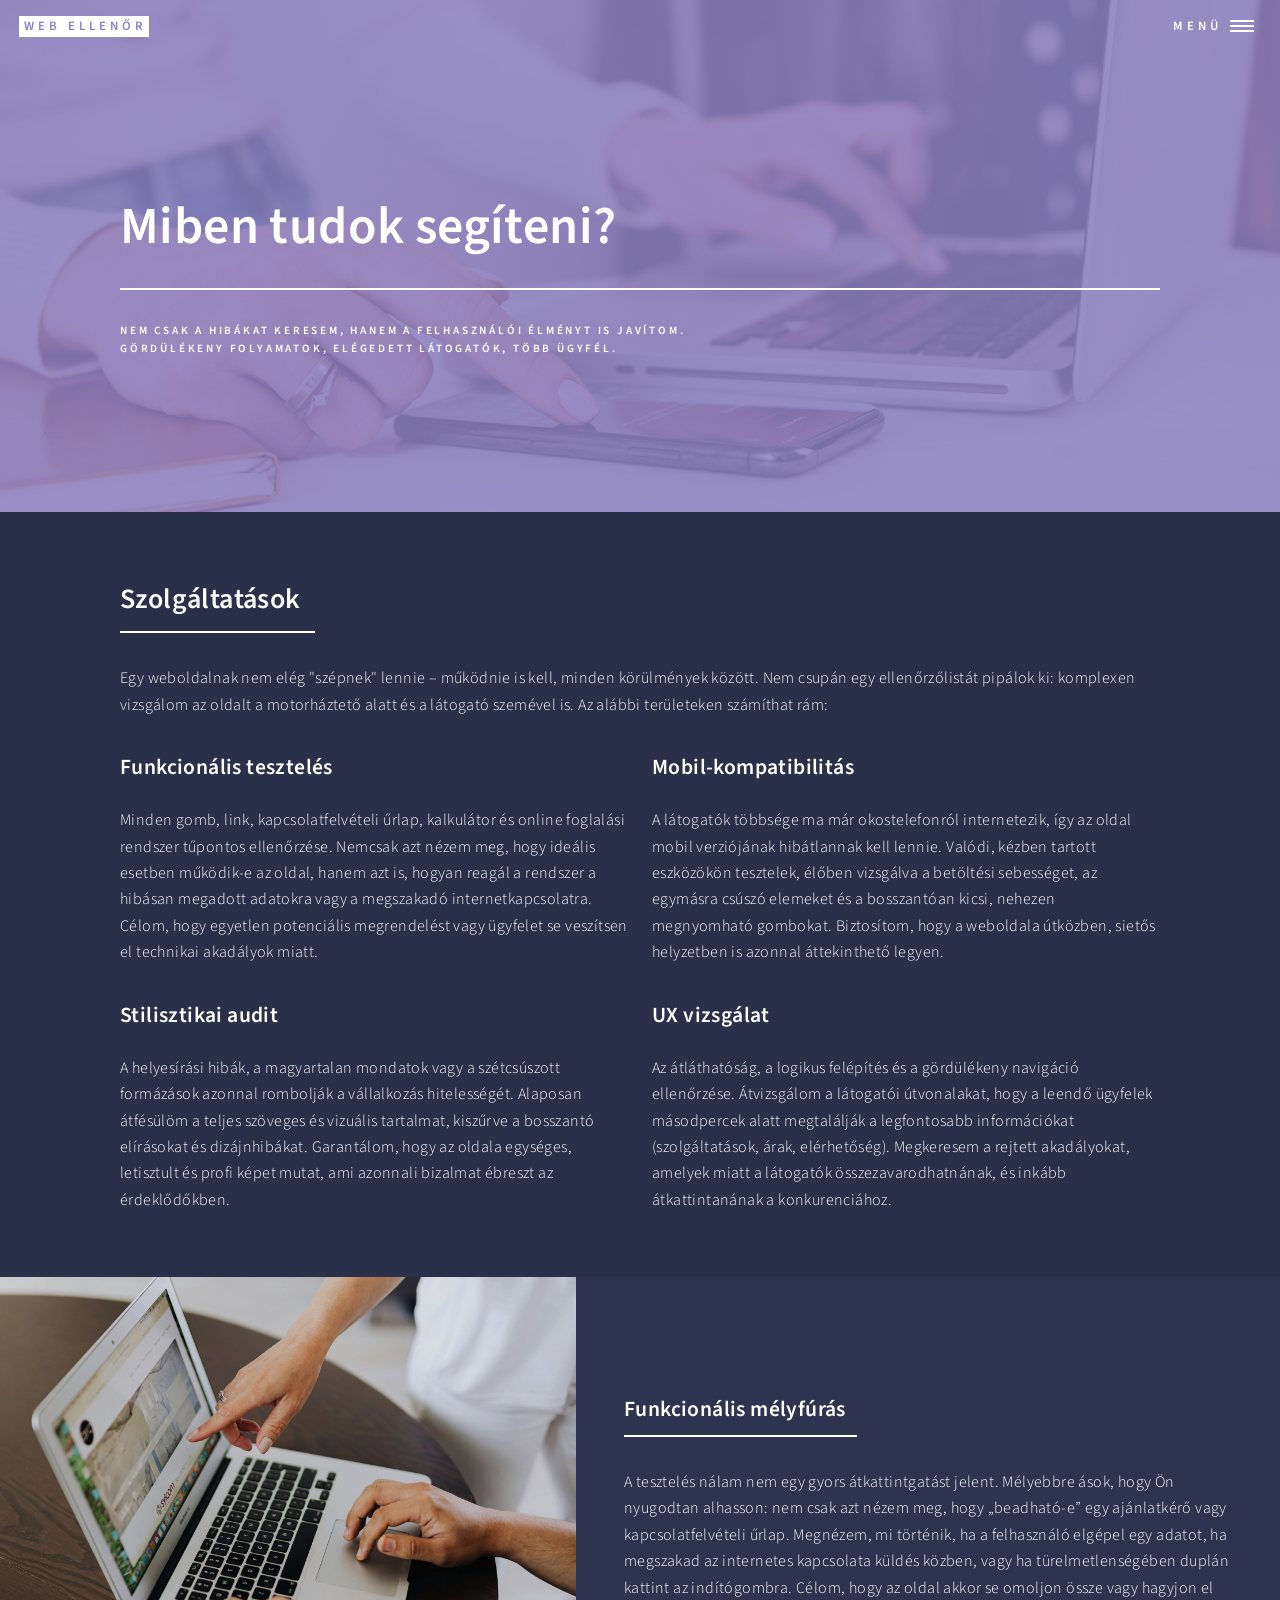
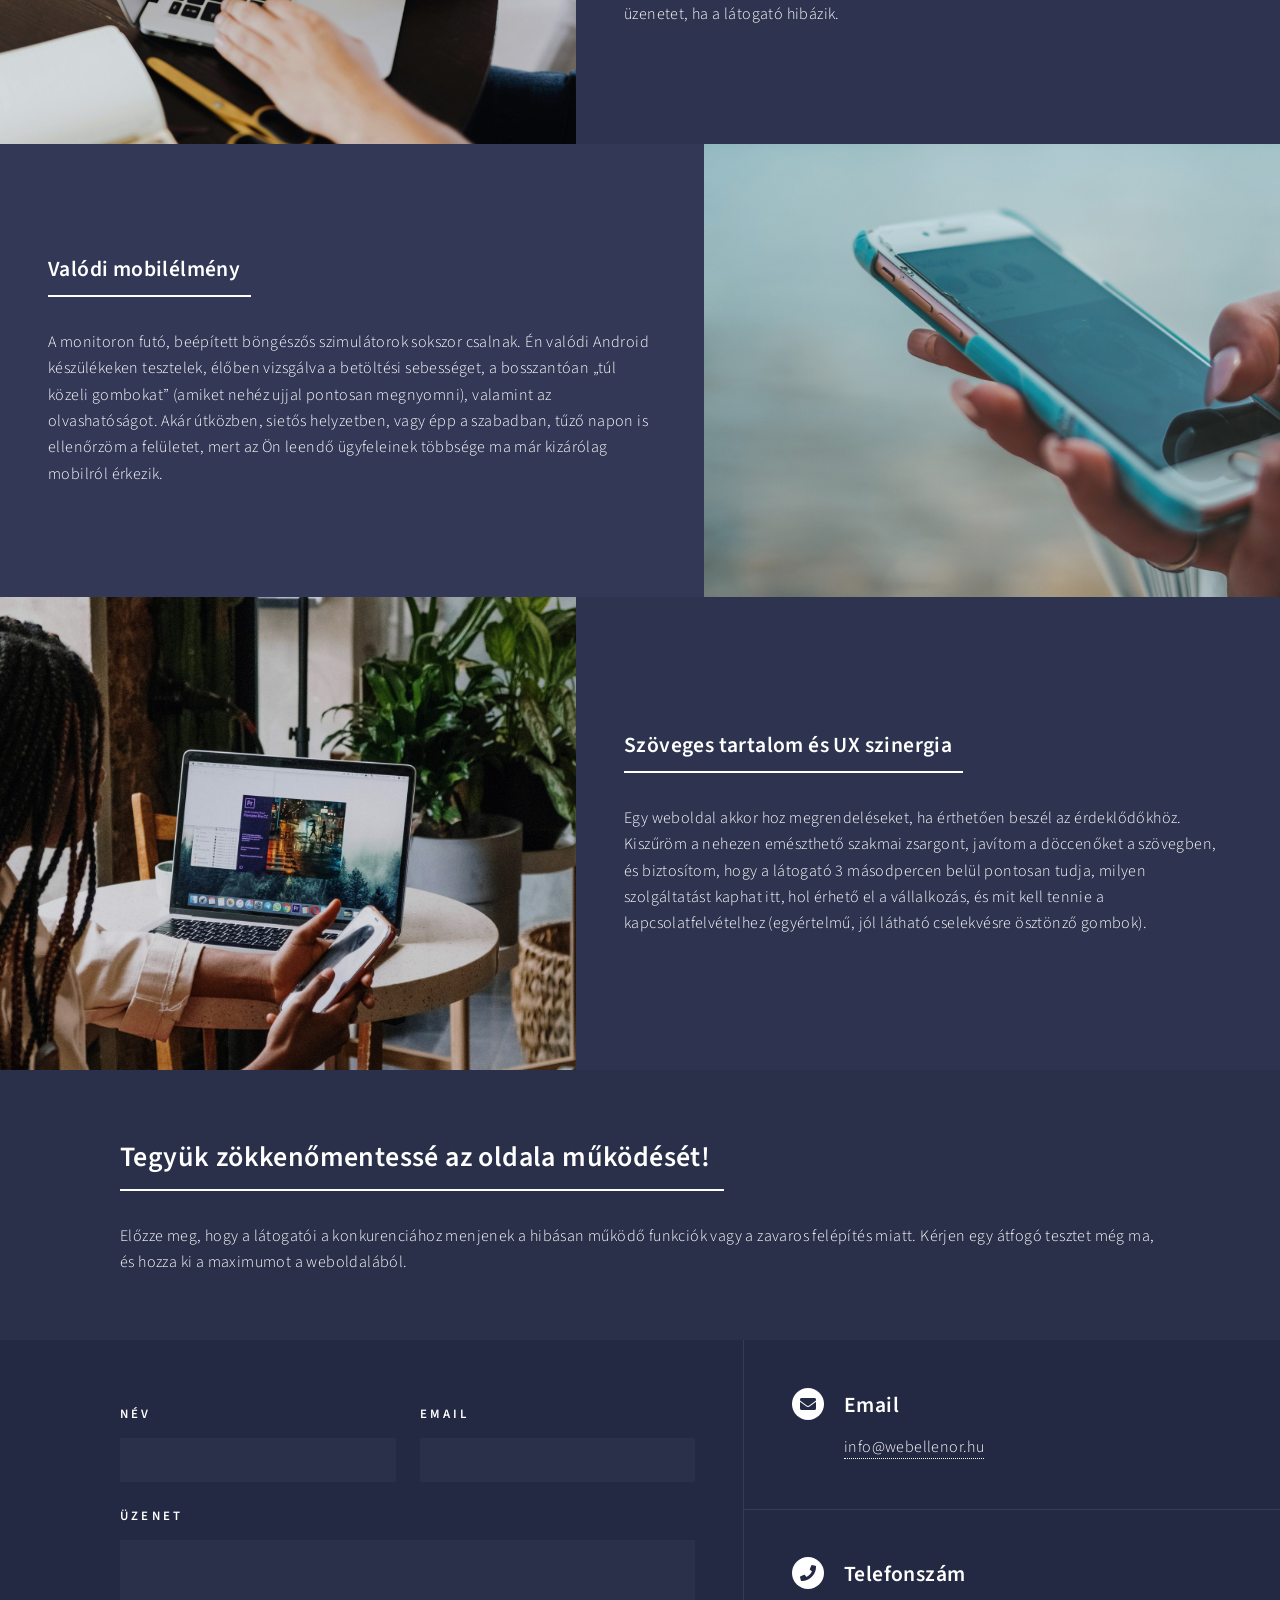
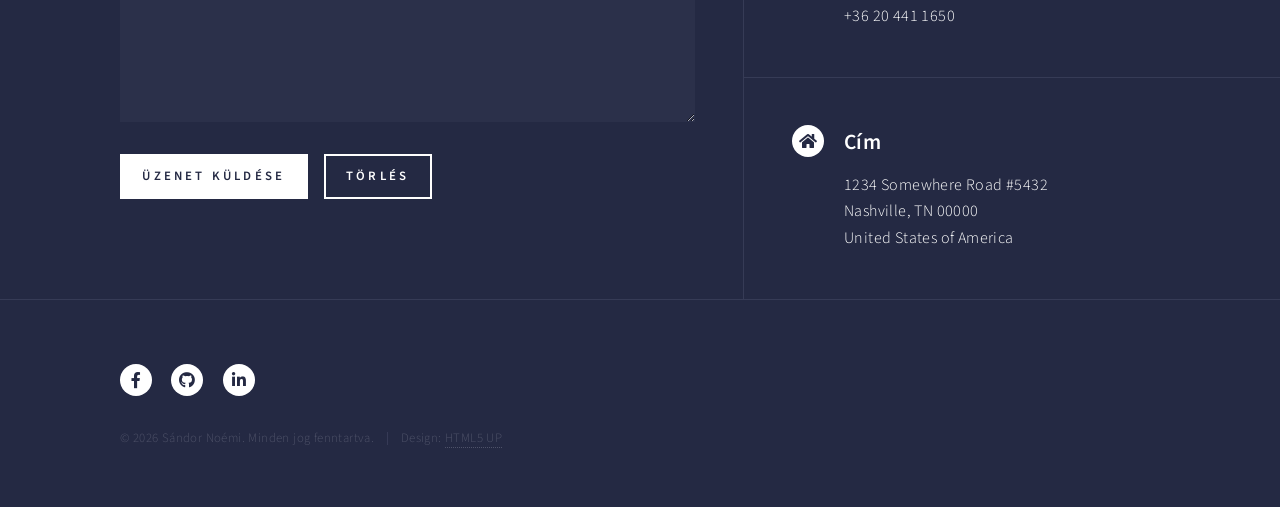
<file: szolgaltatasok.html>
<!DOCTYPE HTML>
<html>
	<head>
		<title>Szolgáltatások - Weboldal Tesztelés</title>
		<meta charset="utf-8" />
		<meta name="viewport" content="width=device-width, initial-scale=1, user-scalable=no" />
		<link rel="stylesheet" href="assets/css/main.css" />
		<noscript><link rel="stylesheet" href="assets/css/noscript.css" /></noscript>
	</head>
	<body class="is-preload">

		<div id="wrapper">

				<header id="header" class="alt style2">
						<a href="index.html" class="logo"><strong>Web Ellenőr</strong></a>
						<nav>
							<a href="#menu">Menü</a>
						</nav>
					</header>

				<!-- Menu -->
					<nav id="menu">
						<ul class="links">
							<li><a href="index.html">Főoldal</a></li>
							<li><a href="atesztelesfontossaga.html">Miért van szükség a tesztelésre?</a></li>
							<li><a href="szolgaltatasok.html">Miben tudok segíteni?</a></li>
							<li><a href="referenciak.html">Referenciák</a></li>
							<li><a href="csomagok.html">Csomagok</a></li>
							<li><a href="kapcsolat.html">Kapcsolat</a></li>
						</ul>
					</nav>

				<section id="banner" class="style2">
						<div class="inner">
							<span class="image">
								<img src="images/pic11.jpg" alt="Weboldal tesztelés háttér" />
							</span>
							<header class="major">
								<h1>Miben tudok segíteni?</h1>
							</header>
							<div class="content">
								<p>Nem csak a hibákat keresem, hanem a felhasználói élményt is javítom.<br />
								Gördülékeny folyamatok, elégedett látogatók, több ügyfél.</p>
							</div>
						</div>
					</section>

				<div id="main">

						<section id="one">
								<div class="inner">
									<header class="major">
										<h2>Szolgáltatások</h2>
									</header>
									<p>Egy weboldalnak nem elég "szépnek" lennie – működnie is kell, minden körülmények között. 
									Nem csupán egy ellenőrzőlistát pipálok ki: komplexen vizsgálom az oldalt a motorháztető alatt 
									és a látogató szemével is. Az alábbi területeken számíthat rám:</p>
									
									<div class="row">
										<div class="col-6 col-12-small">
											<h3>Funkcionális tesztelés</h3>
											<p>Minden gomb, link, kapcsolatfelvételi űrlap, kalkulátor és online foglalási rendszer tűpontos ellenőrzése. 
											Nemcsak azt nézem meg, hogy ideális esetben működik-e az oldal, hanem azt is, hogyan reagál a rendszer a hibásan megadott adatokra vagy a megszakadó internetkapcsolatra. 
											Célom, hogy egyetlen potenciális megrendelést vagy ügyfelet se veszítsen el technikai akadályok miatt.</p>
										</div>
										<div class="col-6 col-12-small">
											<h3>Mobil-kompatibilitás</h3>
											<p>A látogatók többsége ma már okostelefonról internetezik, így az oldal mobil verziójának hibátlannak kell lennie. 
											Valódi, kézben tartott eszközökön tesztelek, élőben vizsgálva a betöltési sebességet, az egymásra csúszó elemeket és a bosszantóan kicsi, 
											nehezen megnyomható gombokat. Biztosítom, hogy a weboldala útközben, sietős helyzetben is azonnal áttekinthető legyen.</p>
										</div>
										<div class="col-6 col-12-small">
											<h3>Stilisztikai audit</h3>
											<p>A helyesírási hibák, a magyartalan mondatok vagy a szétcsúszott formázások azonnal rombolják a vállalkozás hitelességét. 
											Alaposan átfésülöm a teljes szöveges és vizuális tartalmat, kiszűrve a bosszantó elírásokat és dizájnhibákat. Garantálom, hogy az oldala egységes, 
											letisztult és profi képet mutat, ami azonnali bizalmat ébreszt az érdeklődőkben.</p>
										</div>
										<div class="col-6 col-12-small">
											<h3>UX vizsgálat</h3>
											<p>Az átláthatóság, a logikus felépítés és a gördülékeny navigáció ellenőrzése. 
											Átvizsgálom a látogatói útvonalakat, hogy a leendő ügyfelek másodpercek alatt megtalálják a legfontosabb információkat (szolgáltatások, árak, elérhetőség).
											Megkeresem a rejtett akadályokat, amelyek miatt a látogatók összezavarodhatnának, és inkább átkattintanának a konkurenciához.</p>
										</div>
									</div>								
								</div>
							</section>

							<section id="two" class="spotlights">
								<section>
									<a href="#" class="image">
										<img src="images/pic08.jpg" alt="Funkcionális tesztelés" data-position="center center" />
									</a>
									<div class="content">
										<div class="inner">
											<header class="major">
												<h3>Funkcionális mélyfúrás</h3>
											</header>
											<p>A tesztelés nálam nem egy gyors átkattintgatást jelent. Mélyebbre ások, hogy Ön nyugodtan alhasson: nem csak azt nézem meg, hogy „beadható-e” egy ajánlatkérő
											vagy kapcsolatfelvételi űrlap. Megnézem, mi történik, ha a felhasználó elgépel egy adatot, ha megszakad az internetes kapcsolata küldés közben, vagy ha türelmetlenségében duplán kattint az indítógombra. Célom, hogy az oldal akkor se omoljon össze vagy hagyjon el üzenetet, ha a látogató hibázik.</p>
										</div>
									</div>
								</section>
								
								<section>
									<a href="#" class="image">
										<img src="images/pic09.jpg" alt="Mobil tesztelés" data-position="top center" />
									</a>
									<div class="content">
										<div class="inner">
											<header class="major">
												<h3>Valódi mobilélmény</h3>
											</header>
											<p>A monitoron futó, beépített böngészős szimulátorok sokszor csalnak. Én valódi Android készülékeken tesztelek, élőben vizsgálva a betöltési sebességet, a bosszantóan „túl közeli gombokat” (amiket nehéz ujjal pontosan megnyomni), valamint az olvashatóságot. Akár útközben, sietős helyzetben, vagy épp a szabadban, tűző napon is ellenőrzöm a felületet, mert az Ön leendő ügyfeleinek többsége ma már kizárólag mobilról érkezik.</p>
										</div>
									</div>
								</section>
								
								<section>
									<a href="#" class="image">
										<img src="images/pic10.jpg" alt="UX és szöveg szinergia" data-position="25% 25%" />
									</a>
									<div class="content">
										<div class="inner">
											<header class="major">
												<h3>Szöveges tartalom és UX szinergia</h3>
											</header>
											<p>Egy weboldal akkor hoz megrendeléseket, ha érthetően beszél az érdeklődőkhöz. Kiszűröm a nehezen emészthető szakmai zsargont, javítom a döccenőket a szövegben, és biztosítom, hogy a látogató 3 másodpercen belül pontosan tudja, milyen szolgáltatást kaphat itt, hol érhető el a vállalkozás, és mit kell tennie a kapcsolatfelvételhez (egyértelmű, jól látható cselekvésre ösztönző gombok).</p>
										</div>
									</div>
								</section>
							</section>
						<section id="three">
								<div class="inner">
									<header class="major">
										<h2>Tegyük zökkenőmentessé az oldala működését!</h2>
									</header>
									<p>Előzze meg, hogy a látogatói a konkurenciához menjenek a hibásan működő funkciók vagy a zavaros felépítés miatt. Kérjen egy átfogó tesztet még ma, és hozza ki a maximumot a weboldalából.</p>
								</div>
							</section>

					</div>

				<section id="contact">
						<div class="inner">
<section>
    <!-- 1. Az action attribútum mostantól a SplitForms szerverére mutat -->
    <form method="post" action="https://splitforms.com/api/submit">
        
        <!-- 2. IDE MÁSOLD BE a SplitForms dashboardon kapott egyedi kulcsodat (Access Key) -->
        <input type="hidden" name="access_key" value="ea510afb986144c6b536e123916edb11" />

        <div class="fields">
            <div class="field half">
                <label for="name">Név</label>
                <input type="text" name="name" id="name" required />
            </div>
            <div class="field half">
                <label for="email">Email</label>
                <!-- Kicsit javítottam: type="text" helyett type="email" lett, így ellenőrzi, hogy valódi e-mail címet írnak-e be -->
                <input type="email" name="email" id="email" required />
            </div>
            <div class="field">
                <label for="message">Üzenet</label>
                <textarea name="message" id="message" rows="6" required></textarea>
            </div>
        </div>
        <ul class="actions">
            <li><input type="submit" value="Üzenet küldése" class="primary" /></li>
            <li><input type="reset" value="Törlés" /></li>
        </ul>
    </form>
</section>	
                            <section class="split">
								<section>
									<div class="contact-method">
										<span class="icon solid alt fa-envelope"></span>
										<h3>Email</h3>
										<a href="#">info@webellenor.hu</a>
									</div>
								</section>
								<section>
									<div class="contact-method">
										<span class="icon solid alt fa-phone"></span>
										<h3>Telefonszám</h3>
										<span>+36 20 441 1650</span>
									</div>
								</section>
								<section>
									<div class="contact-method">
										<span class="icon solid alt fa-home"></span>
										<h3>Cím</h3>
										<span>1234 Somewhere Road #5432<br />
										Nashville, TN 00000<br />
										United States of America</span>
									</div>
								</section>
							</section>
						</div>
					</section>

				<!-- Footer -->
					<footer id="footer">
						<div class="inner">
							<ul class="icons">
								<li><a href="#" class="icon brands alt fa-facebook-f"><span class="label">Facebook</span></a></li>
								<li><a href="#" class="icon brands alt fa-github"><span class="label">GitHub</span></a></li>
								<li><a href="#" class="icon brands alt fa-linkedin-in"><span class="label">LinkedIn</span></a></li>
							</ul>
							<ul class="copyright">
								<li>&copy; 2026 Sándor Noémi. Minden jog fenntartva.</li><li>Design: <a href="https://html5up.net">HTML5 UP</a></li>
							</ul>
						</div>
					</footer>

			</div>
		<script src="assets/js/jquery.min.js"></script>
			<script src="assets/js/jquery.scrolly.min.js"></script>
			<script src="assets/js/jquery.scrollex.min.js"></script>
			<script src="assets/js/browser.min.js"></script>
			<script src="assets/js/breakpoints.min.js"></script>
			<script src="assets/js/util.js"></script>
			<script src="assets/js/main.js"></script>

	</body>
</html>
</file>
<file: assets/css/noscript.css>
/*
	Forty by HTML5 UP
	html5up.net | @ajlkn
	Free for personal and commercial use under the CCA 3.0 license (html5up.net/license)
*/

/* Banner */

	body.is-preload #banner:after {
		opacity: 0.85;
	}

	body.is-preload #banner > .inner {
		-moz-filter: none;
		-webkit-filter: none;
		-ms-filter: none;
		filter: none;
		-moz-transform: none;
		-webkit-transform: none;
		-ms-transform: none;
		transform: none;
		opacity: 1;
	}
</file>
<file: assets/css/main.css>
@import url(fontawesome-all.min.css);
@import url("https://fonts.googleapis.com/css?family=Source+Sans+Pro:300,300italic,600,600italic");

/*
	Forty by HTML5 UP
	html5up.net | @ajlkn
	Free for personal and commercial use under the CCA 3.0 license (html5up.net/license)
*/

html, body, div, span, applet, object,
iframe, h1, h2, h3, h4, h5, h6, p, blockquote,
pre, a, abbr, acronym, address, big, cite,
code, del, dfn, em, img, ins, kbd, q, s, samp,
small, strike, strong, sub, sup, tt, var, b,
u, i, center, dl, dt, dd, ol, ul, li, fieldset,
form, label, legend, table, caption, tbody,
tfoot, thead, tr, th, td, article, aside,
canvas, details, embed, figure, figcaption,
footer, header, hgroup, menu, nav, output, ruby,
section, summary, time, mark, audio, video {
	margin: 0;
	padding: 0;
	border: 0;
	font-size: 100%;
	font: inherit;
	vertical-align: baseline;}

article, aside, details, figcaption, figure,
footer, header, hgroup, menu, nav, section {
	display: block;}

body {
	line-height: 1;
}

ol, ul {
	list-style: none;
}

blockquote, q {
	quotes: none;
}

	blockquote:before, blockquote:after, q:before, q:after {
		content: '';
		content: none;
	}

table {
	border-collapse: collapse;
	border-spacing: 0;
}

body {
	-webkit-text-size-adjust: none;
}

mark {
	background-color: transparent;
	color: inherit;
}

input::-moz-focus-inner {
	border: 0;
	padding: 0;
}

input, select, textarea {
	-moz-appearance: none;
	-webkit-appearance: none;
	-ms-appearance: none;
	appearance: none;
}

/* Basic */

	@-ms-viewport {
		width: device-width;
	}

	body {
		-ms-overflow-style: scrollbar;
	}

	@media screen and (max-width: 480px) {

		html, body {
			min-width: 320px;
		}

	}

	html {
		box-sizing: border-box;
	}

	*, *:before, *:after {
		box-sizing: inherit;
	}

	body {
		background: #242943;
	}

		body.is-preload *, body.is-preload *:before, body.is-preload *:after {
			-moz-animation: none !important;
			-webkit-animation: none !important;
			-ms-animation: none !important;
			animation: none !important;
			-moz-transition: none !important;
			-webkit-transition: none !important;
			-ms-transition: none !important;
			transition: none !important;
		}

/* Type */

	body, input, select, textarea {
		color: #ffffff;
		font-family: "Source Sans Pro", Helvetica, sans-serif;
		font-size: 17pt;
		font-weight: 300;
		letter-spacing: 0.025em;
		line-height: 1.65;
	}

		@media screen and (max-width: 1680px) {

			body, input, select, textarea {
				font-size: 14pt;
			}

		}

		@media screen and (max-width: 1280px) {

			body, input, select, textarea {
				font-size: 12pt;
			}

		}

		@media screen and (max-width: 360px) {

			body, input, select, textarea {
				font-size: 11pt;
			}

		}

	a {
		-moz-transition: color 0.2s ease-in-out, border-bottom-color 0.2s ease-in-out;
		-webkit-transition: color 0.2s ease-in-out, border-bottom-color 0.2s ease-in-out;
		-ms-transition: color 0.2s ease-in-out, border-bottom-color 0.2s ease-in-out;
		transition: color 0.2s ease-in-out, border-bottom-color 0.2s ease-in-out;
		border-bottom: dotted 1px;
		color: inherit;
		text-decoration: none;
	}

		a:hover {
			border-bottom-color: transparent;
			color: #9bf1ff !important;
		}

		a:active {
			color: #53e3fb !important;
		}

	strong, b {
		color: #ffffff;
		font-weight: 600;
	}

	em, i {
		font-style: italic;
	}

	p {
		margin: 0 0 2em 0;
	}

	h1, h2, h3, h4, h5, h6 {
		color: #ffffff;
		font-weight: 600;
		line-height: 1.65;
		margin: 0 0 1em 0;
	}

		h1 a, h2 a, h3 a, h4 a, h5 a, h6 a {
			color: inherit;
			border-bottom: 0;
		}

	h1 {
		font-size: 2.5em;
	}

	h2 {
		font-size: 1.75em;
	}

	h3 {
		font-size: 1.35em;
	}

	h4 {
		font-size: 1.1em;
	}

	h5 {
		font-size: 0.9em;
	}

	h6 {
		font-size: 0.7em;
	}

	@media screen and (max-width: 736px) {

		h1 {
			font-size: 2em;
		}

		h2 {
			font-size: 1.5em;
		}

		h3 {
			font-size: 1.25em;
		}

	}

	sub {
		font-size: 0.8em;
		position: relative;
		top: 0.5em;
	}

	sup {
		font-size: 0.8em;
		position: relative;
		top: -0.5em;
	}

	blockquote {
		border-left: solid 4px rgba(212, 212, 255, 0.1);
		font-style: italic;
		margin: 0 0 2em 0;
		padding: 0.5em 0 0.5em 2em;
	}

	code {
		background: rgba(212, 212, 255, 0.035);
		font-family: "Courier New", monospace;
		font-size: 0.9em;
		margin: 0 0.25em;
		padding: 0.25em 0.65em;
	}

	pre {
		-webkit-overflow-scrolling: touch;
		font-family: "Courier New", monospace;
		font-size: 0.9em;
		margin: 0 0 2em 0;
	}

		pre code {
			display: block;
			line-height: 1.75;
			padding: 1em 1.5em;
			overflow-x: auto;
		}

	hr {
		border: 0;
		border-bottom: solid 1px rgba(212, 212, 255, 0.1);
		margin: 2em 0;
	}

		hr.major {
			margin: 3em 0;
		}

	.align-left {
		text-align: left;
	}

	.align-center {
		text-align: center;
	}

	.align-right {
		text-align: right;
	}

/* Row */

	.row {
		display: flex;
		flex-wrap: wrap;
		box-sizing: border-box;
		align-items: stretch;
	}

		.row > * {
			box-sizing: border-box;
		}

		.row.gtr-uniform > * > :last-child {
			margin-bottom: 0;
		}

		.row.aln-left {
			justify-content: flex-start;
		}

		.row.aln-center {
			justify-content: center;
		}

		.row.aln-right {
			justify-content: flex-end;
		}

		.row.aln-top {
			align-items: flex-start;
		}

		.row.aln-middle {
			align-items: center;
		}

		.row.aln-bottom {
			align-items: flex-end;
		}

		.row > .imp {
			order: -1;
		}

		.row > .col-1 {
			width: 8.33333%;
		}

		.row > .off-1 {
			margin-left: 8.33333%;
		}

		.row > .col-2 {
			width: 16.66667%;
		}

		.row > .off-2 {
			margin-left: 16.66667%;
		}

		.row > .col-3 {
			width: 25%;
		}

		.row > .off-3 {
			margin-left: 25%;
		}

		.row > .col-4 {
			width: 33.33333%;
		}

		.row > .off-4 {
			margin-left: 33.33333%;
		}

		.row > .col-5 {
			width: 41.66667%;
		}

		.row > .off-5 {
			margin-left: 41.66667%;
		}

		.row > .col-6 {
			width: 50%;
		}

		.row > .off-6 {
			margin-left: 50%;
		}

		.row > .col-7 {
			width: 58.33333%;
		}

		.row > .off-7 {
			margin-left: 58.33333%;
		}

		.row > .col-8 {
			width: 66.66667%;
		}

		.row > .off-8 {
			margin-left: 66.66667%;
		}

		.row > .col-9 {
			width: 75%;
		}

		.row > .off-9 {
			margin-left: 75%;
		}

		.row > .col-10 {
			width: 83.33333%;
		}

		.row > .off-10 {
			margin-left: 83.33333%;
		}

		.row > .col-11 {
			width: 91.66667%;
		}

		.row > .off-11 {
			margin-left: 91.66667%;
		}

		.row > .col-12 {
			width: 100%;
		}

		.row > .off-12 {
			margin-left: 100%;
		}

		.row.gtr-0 {
			margin-top: 0;
			margin-left: 0em;
		}

			.row.gtr-0 > * {
				padding: 0 0 0 0em;
			}

			.row.gtr-0.gtr-uniform {
				margin-top: 0em;
			}

				.row.gtr-0.gtr-uniform > * {
					padding-top: 0em;
				}

		.row.gtr-25 {
			margin-top: 0;
			margin-left: -0.5em;
		}

			.row.gtr-25 > * {
				padding: 0 0 0 0.5em;
			}

			.row.gtr-25.gtr-uniform {
				margin-top: -0.5em;
			}

				.row.gtr-25.gtr-uniform > * {
					padding-top: 0.5em;
				}

		.row.gtr-50 {
			margin-top: 0;
			margin-left: -1em;
		}

			.row.gtr-50 > * {
				padding: 0 0 0 1em;
			}

			.row.gtr-50.gtr-uniform {
				margin-top: -1em;
			}

				.row.gtr-50.gtr-uniform > * {
					padding-top: 1em;
				}

		.row {
			margin-top: 0;
			margin-left: -2em;
		}

			.row > * {
				padding: 0 0 0 2em;
			}

			.row.gtr-uniform {
				margin-top: -2em;
			}

				.row.gtr-uniform > * {
					padding-top: 2em;
				}

		.row.gtr-150 {
			margin-top: 0;
			margin-left: -3em;
		}

			.row.gtr-150 > * {
				padding: 0 0 0 3em;
			}

			.row.gtr-150.gtr-uniform {
				margin-top: -3em;
			}

				.row.gtr-150.gtr-uniform > * {
					padding-top: 3em;
				}

		.row.gtr-200 {
			margin-top: 0;
			margin-left: -4em;
		}

			.row.gtr-200 > * {
				padding: 0 0 0 4em;
			}

			.row.gtr-200.gtr-uniform {
				margin-top: -4em;
			}

				.row.gtr-200.gtr-uniform > * {
					padding-top: 4em;
				}

		@media screen and (max-width: 1680px) {

			.row {
				display: flex;
				flex-wrap: wrap;
				box-sizing: border-box;
				align-items: stretch;
			}

				.row > * {
					box-sizing: border-box;
				}

				.row.gtr-uniform > * > :last-child {
					margin-bottom: 0;
				}

				.row.aln-left {
					justify-content: flex-start;
				}

				.row.aln-center {
					justify-content: center;
				}

				.row.aln-right {
					justify-content: flex-end;
				}

				.row.aln-top {
					align-items: flex-start;
				}

				.row.aln-middle {
					align-items: center;
				}

				.row.aln-bottom {
					align-items: flex-end;
				}

				.row > .imp-xlarge {
					order: -1;
				}

				.row > .col-1-xlarge {
					width: 8.33333%;
				}

				.row > .off-1-xlarge {
					margin-left: 8.33333%;
				}

				.row > .col-2-xlarge {
					width: 16.66667%;
				}

				.row > .off-2-xlarge {
					margin-left: 16.66667%;
				}

				.row > .col-3-xlarge {
					width: 25%;
				}

				.row > .off-3-xlarge {
					margin-left: 25%;
				}

				.row > .col-4-xlarge {
					width: 33.33333%;
				}

				.row > .off-4-xlarge {
					margin-left: 33.33333%;
				}

				.row > .col-5-xlarge {
					width: 41.66667%;
				}

				.row > .off-5-xlarge {
					margin-left: 41.66667%;
				}

				.row > .col-6-xlarge {
					width: 50%;
				}

				.row > .off-6-xlarge {
					margin-left: 50%;
				}

				.row > .col-7-xlarge {
					width: 58.33333%;
				}

				.row > .off-7-xlarge {
					margin-left: 58.33333%;
				}

				.row > .col-8-xlarge {
					width: 66.66667%;
				}

				.row > .off-8-xlarge {
					margin-left: 66.66667%;
				}

				.row > .col-9-xlarge {
					width: 75%;
				}

				.row > .off-9-xlarge {
					margin-left: 75%;
				}

				.row > .col-10-xlarge {
					width: 83.33333%;
				}

				.row > .off-10-xlarge {
					margin-left: 83.33333%;
				}

				.row > .col-11-xlarge {
					width: 91.66667%;
				}

				.row > .off-11-xlarge {
					margin-left: 91.66667%;
				}

				.row > .col-12-xlarge {
					width: 100%;
				}

				.row > .off-12-xlarge {
					margin-left: 100%;
				}

				.row.gtr-0 {
					margin-top: 0;
					margin-left: 0em;
				}

					.row.gtr-0 > * {
						padding: 0 0 0 0em;
					}

					.row.gtr-0.gtr-uniform {
						margin-top: 0em;
					}

						.row.gtr-0.gtr-uniform > * {
							padding-top: 0em;
						}

				.row.gtr-25 {
					margin-top: 0;
					margin-left: -0.5em;
				}

					.row.gtr-25 > * {
						padding: 0 0 0 0.5em;
					}

					.row.gtr-25.gtr-uniform {
						margin-top: -0.5em;
					}

						.row.gtr-25.gtr-uniform > * {
							padding-top: 0.5em;
						}

				.row.gtr-50 {
					margin-top: 0;
					margin-left: -1em;
				}

					.row.gtr-50 > * {
						padding: 0 0 0 1em;
					}

					.row.gtr-50.gtr-uniform {
						margin-top: -1em;
					}

						.row.gtr-50.gtr-uniform > * {
							padding-top: 1em;
						}

				.row {
					margin-top: 0;
					margin-left: -2em;
				}

					.row > * {
						padding: 0 0 0 2em;
					}

					.row.gtr-uniform {
						margin-top: -2em;
					}

						.row.gtr-uniform > * {
							padding-top: 2em;
						}

				.row.gtr-150 {
					margin-top: 0;
					margin-left: -3em;
				}

					.row.gtr-150 > * {
						padding: 0 0 0 3em;
					}

					.row.gtr-150.gtr-uniform {
						margin-top: -3em;
					}

						.row.gtr-150.gtr-uniform > * {
							padding-top: 3em;
						}

				.row.gtr-200 {
					margin-top: 0;
					margin-left: -4em;
				}

					.row.gtr-200 > * {
						padding: 0 0 0 4em;
					}

					.row.gtr-200.gtr-uniform {
						margin-top: -4em;
					}

						.row.gtr-200.gtr-uniform > * {
							padding-top: 4em;
						}

		}

		@media screen and (max-width: 1280px) {

			.row {
				display: flex;
				flex-wrap: wrap;
				box-sizing: border-box;
				align-items: stretch;
			}

				.row > * {
					box-sizing: border-box;
				}

				.row.gtr-uniform > * > :last-child {
					margin-bottom: 0;
				}

				.row.aln-left {
					justify-content: flex-start;
				}

				.row.aln-center {
					justify-content: center;
				}

				.row.aln-right {
					justify-content: flex-end;
				}

				.row.aln-top {
					align-items: flex-start;
				}

				.row.aln-middle {
					align-items: center;
				}

				.row.aln-bottom {
					align-items: flex-end;
				}

				.row > .imp-large {
					order: -1;
				}

				.row > .col-1-large {
					width: 8.33333%;
				}

				.row > .off-1-large {
					margin-left: 8.33333%;
				}

				.row > .col-2-large {
					width: 16.66667%;
				}

				.row > .off-2-large {
					margin-left: 16.66667%;
				}

				.row > .col-3-large {
					width: 25%;
				}

				.row > .off-3-large {
					margin-left: 25%;
				}

				.row > .col-4-large {
					width: 33.33333%;
				}

				.row > .off-4-large {
					margin-left: 33.33333%;
				}

				.row > .col-5-large {
					width: 41.66667%;
				}

				.row > .off-5-large {
					margin-left: 41.66667%;
				}

				.row > .col-6-large {
					width: 50%;
				}

				.row > .off-6-large {
					margin-left: 50%;
				}

				.row > .col-7-large {
					width: 58.33333%;
				}

				.row > .off-7-large {
					margin-left: 58.33333%;
				}

				.row > .col-8-large {
					width: 66.66667%;
				}

				.row > .off-8-large {
					margin-left: 66.66667%;
				}

				.row > .col-9-large {
					width: 75%;
				}

				.row > .off-9-large {
					margin-left: 75%;
				}

				.row > .col-10-large {
					width: 83.33333%;
				}

				.row > .off-10-large {
					margin-left: 83.33333%;
				}

				.row > .col-11-large {
					width: 91.66667%;
				}

				.row > .off-11-large {
					margin-left: 91.66667%;
				}

				.row > .col-12-large {
					width: 100%;
				}

				.row > .off-12-large {
					margin-left: 100%;
				}

				.row.gtr-0 {
					margin-top: 0;
					margin-left: 0em;
				}

					.row.gtr-0 > * {
						padding: 0 0 0 0em;
					}

					.row.gtr-0.gtr-uniform {
						margin-top: 0em;
					}

						.row.gtr-0.gtr-uniform > * {
							padding-top: 0em;
						}

				.row.gtr-25 {
					margin-top: 0;
					margin-left: -0.375em;
				}

					.row.gtr-25 > * {
						padding: 0 0 0 0.375em;
					}

					.row.gtr-25.gtr-uniform {
						margin-top: -0.375em;
					}

						.row.gtr-25.gtr-uniform > * {
							padding-top: 0.375em;
						}

				.row.gtr-50 {
					margin-top: 0;
					margin-left: -0.75em;
				}

					.row.gtr-50 > * {
						padding: 0 0 0 0.75em;
					}

					.row.gtr-50.gtr-uniform {
						margin-top: -0.75em;
					}

						.row.gtr-50.gtr-uniform > * {
							padding-top: 0.75em;
						}

				.row {
					margin-top: 0;
					margin-left: -1.5em;
				}

					.row > * {
						padding: 0 0 0 1.5em;
					}

					.row.gtr-uniform {
						margin-top: -1.5em;
					}

						.row.gtr-uniform > * {
							padding-top: 1.5em;
						}

				.row.gtr-150 {
					margin-top: 0;
					margin-left: -2.25em;
				}

					.row.gtr-150 > * {
						padding: 0 0 0 2.25em;
					}

					.row.gtr-150.gtr-uniform {
						margin-top: -2.25em;
					}

						.row.gtr-150.gtr-uniform > * {
							padding-top: 2.25em;
						}

				.row.gtr-200 {
					margin-top: 0;
					margin-left: -3em;
				}

					.row.gtr-200 > * {
						padding: 0 0 0 3em;
					}

					.row.gtr-200.gtr-uniform {
						margin-top: -3em;
					}

						.row.gtr-200.gtr-uniform > * {
							padding-top: 3em;
						}

		}

		@media screen and (max-width: 980px) {

			.row {
				display: flex;
				flex-wrap: wrap;
				box-sizing: border-box;
				align-items: stretch;
			}

				.row > * {
					box-sizing: border-box;
				}

				.row.gtr-uniform > * > :last-child {
					margin-bottom: 0;
				}

				.row.aln-left {
					justify-content: flex-start;
				}

				.row.aln-center {
					justify-content: center;
				}

				.row.aln-right {
					justify-content: flex-end;
				}

				.row.aln-top {
					align-items: flex-start;
				}

				.row.aln-middle {
					align-items: center;
				}

				.row.aln-bottom {
					align-items: flex-end;
				}

				.row > .imp-medium {
					order: -1;
				}

				.row > .col-1-medium {
					width: 8.33333%;
				}

				.row > .off-1-medium {
					margin-left: 8.33333%;
				}

				.row > .col-2-medium {
					width: 16.66667%;
				}

				.row > .off-2-medium {
					margin-left: 16.66667%;
				}

				.row > .col-3-medium {
					width: 25%;
				}

				.row > .off-3-medium {
					margin-left: 25%;
				}

				.row > .col-4-medium {
					width: 33.33333%;
				}

				.row > .off-4-medium {
					margin-left: 33.33333%;
				}

				.row > .col-5-medium {
					width: 41.66667%;
				}

				.row > .off-5-medium {
					margin-left: 41.66667%;
				}

				.row > .col-6-medium {
					width: 50%;
				}

				.row > .off-6-medium {
					margin-left: 50%;
				}

				.row > .col-7-medium {
					width: 58.33333%;
				}

				.row > .off-7-medium {
					margin-left: 58.33333%;
				}

				.row > .col-8-medium {
					width: 66.66667%;
				}

				.row > .off-8-medium {
					margin-left: 66.66667%;
				}

				.row > .col-9-medium {
					width: 75%;
				}

				.row > .off-9-medium {
					margin-left: 75%;
				}

				.row > .col-10-medium {
					width: 83.33333%;
				}

				.row > .off-10-medium {
					margin-left: 83.33333%;
				}

				.row > .col-11-medium {
					width: 91.66667%;
				}

				.row > .off-11-medium {
					margin-left: 91.66667%;
				}

				.row > .col-12-medium {
					width: 100%;
				}

				.row > .off-12-medium {
					margin-left: 100%;
				}

				.row.gtr-0 {
					margin-top: 0;
					margin-left: 0em;
				}

					.row.gtr-0 > * {
						padding: 0 0 0 0em;
					}

					.row.gtr-0.gtr-uniform {
						margin-top: 0em;
					}

						.row.gtr-0.gtr-uniform > * {
							padding-top: 0em;
						}

				.row.gtr-25 {
					margin-top: 0;
					margin-left: -0.375em;
				}

					.row.gtr-25 > * {
						padding: 0 0 0 0.375em;
					}

					.row.gtr-25.gtr-uniform {
						margin-top: -0.375em;
					}

						.row.gtr-25.gtr-uniform > * {
							padding-top: 0.375em;
						}

				.row.gtr-50 {
					margin-top: 0;
					margin-left: -0.75em;
				}

					.row.gtr-50 > * {
						padding: 0 0 0 0.75em;
					}

					.row.gtr-50.gtr-uniform {
						margin-top: -0.75em;
					}

						.row.gtr-50.gtr-uniform > * {
							padding-top: 0.75em;
						}

				.row {
					margin-top: 0;
					margin-left: -1.5em;
				}

					.row > * {
						padding: 0 0 0 1.5em;
					}

					.row.gtr-uniform {
						margin-top: -1.5em;
					}

						.row.gtr-uniform > * {
							padding-top: 1.5em;
						}

				.row.gtr-150 {
					margin-top: 0;
					margin-left: -2.25em;
				}

					.row.gtr-150 > * {
						padding: 0 0 0 2.25em;
					}

					.row.gtr-150.gtr-uniform {
						margin-top: -2.25em;
					}

						.row.gtr-150.gtr-uniform > * {
							padding-top: 2.25em;
						}

				.row.gtr-200 {
					margin-top: 0;
					margin-left: -3em;
				}

					.row.gtr-200 > * {
						padding: 0 0 0 3em;
					}

					.row.gtr-200.gtr-uniform {
						margin-top: -3em;
					}

						.row.gtr-200.gtr-uniform > * {
							padding-top: 3em;
						}

		}

		@media screen and (max-width: 736px) {

			.row {
				display: flex;
				flex-wrap: wrap;
				box-sizing: border-box;
				align-items: stretch;
			}

				.row > * {
					box-sizing: border-box;
				}

				.row.gtr-uniform > * > :last-child {
					margin-bottom: 0;
				}

				.row.aln-left {
					justify-content: flex-start;
				}

				.row.aln-center {
					justify-content: center;
				}

				.row.aln-right {
					justify-content: flex-end;
				}

				.row.aln-top {
					align-items: flex-start;
				}

				.row.aln-middle {
					align-items: center;
				}

				.row.aln-bottom {
					align-items: flex-end;
				}

				.row > .imp-small {
					order: -1;
				}

				.row > .col-1-small {
					width: 8.33333%;
				}

				.row > .off-1-small {
					margin-left: 8.33333%;
				}

				.row > .col-2-small {
					width: 16.66667%;
				}

				.row > .off-2-small {
					margin-left: 16.66667%;
				}

				.row > .col-3-small {
					width: 25%;
				}

				.row > .off-3-small {
					margin-left: 25%;
				}

				.row > .col-4-small {
					width: 33.33333%;
				}

				.row > .off-4-small {
					margin-left: 33.33333%;
				}

				.row > .col-5-small {
					width: 41.66667%;
				}

				.row > .off-5-small {
					margin-left: 41.66667%;
				}

				.row > .col-6-small {
					width: 50%;
				}

				.row > .off-6-small {
					margin-left: 50%;
				}

				.row > .col-7-small {
					width: 58.33333%;
				}

				.row > .off-7-small {
					margin-left: 58.33333%;
				}

				.row > .col-8-small {
					width: 66.66667%;
				}

				.row > .off-8-small {
					margin-left: 66.66667%;
				}

				.row > .col-9-small {
					width: 75%;
				}

				.row > .off-9-small {
					margin-left: 75%;
				}

				.row > .col-10-small {
					width: 83.33333%;
				}

				.row > .off-10-small {
					margin-left: 83.33333%;
				}

				.row > .col-11-small {
					width: 91.66667%;
				}

				.row > .off-11-small {
					margin-left: 91.66667%;
				}

				.row > .col-12-small {
					width: 100%;
				}

				.row > .off-12-small {
					margin-left: 100%;
				}

				.row.gtr-0 {
					margin-top: 0;
					margin-left: 0em;
				}

					.row.gtr-0 > * {
						padding: 0 0 0 0em;
					}

					.row.gtr-0.gtr-uniform {
						margin-top: 0em;
					}

						.row.gtr-0.gtr-uniform > * {
							padding-top: 0em;
						}

				.row.gtr-25 {
					margin-top: 0;
					margin-left: -0.3125em;
				}

					.row.gtr-25 > * {
						padding: 0 0 0 0.3125em;
					}

					.row.gtr-25.gtr-uniform {
						margin-top: -0.3125em;
					}

						.row.gtr-25.gtr-uniform > * {
							padding-top: 0.3125em;
						}

				.row.gtr-50 {
					margin-top: 0;
					margin-left: -0.625em;
				}

					.row.gtr-50 > * {
						padding: 0 0 0 0.625em;
					}

					.row.gtr-50.gtr-uniform {
						margin-top: -0.625em;
					}

						.row.gtr-50.gtr-uniform > * {
							padding-top: 0.625em;
						}

				.row {
					margin-top: 0;
					margin-left: -1.25em;
				}

					.row > * {
						padding: 0 0 0 1.25em;
					}

					.row.gtr-uniform {
						margin-top: -1.25em;
					}

						.row.gtr-uniform > * {
							padding-top: 1.25em;
						}

				.row.gtr-150 {
					margin-top: 0;
					margin-left: -1.875em;
				}

					.row.gtr-150 > * {
						padding: 0 0 0 1.875em;
					}

					.row.gtr-150.gtr-uniform {
						margin-top: -1.875em;
					}

						.row.gtr-150.gtr-uniform > * {
							padding-top: 1.875em;
						}

				.row.gtr-200 {
					margin-top: 0;
					margin-left: -2.5em;
				}

					.row.gtr-200 > * {
						padding: 0 0 0 2.5em;
					}

					.row.gtr-200.gtr-uniform {
						margin-top: -2.5em;
					}

						.row.gtr-200.gtr-uniform > * {
							padding-top: 2.5em;
						}

		}

		@media screen and (max-width: 480px) {

			.row {
				display: flex;
				flex-wrap: wrap;
				box-sizing: border-box;
				align-items: stretch;
			}

				.row > * {
					box-sizing: border-box;
				}

				.row.gtr-uniform > * > :last-child {
					margin-bottom: 0;
				}

				.row.aln-left {
					justify-content: flex-start;
				}

				.row.aln-center {
					justify-content: center;
				}

				.row.aln-right {
					justify-content: flex-end;
				}

				.row.aln-top {
					align-items: flex-start;
				}

				.row.aln-middle {
					align-items: center;
				}

				.row.aln-bottom {
					align-items: flex-end;
				}

				.row > .imp-xsmall {
					order: -1;
				}

				.row > .col-1-xsmall {
					width: 8.33333%;
				}

				.row > .off-1-xsmall {
					margin-left: 8.33333%;
				}

				.row > .col-2-xsmall {
					width: 16.66667%;
				}

				.row > .off-2-xsmall {
					margin-left: 16.66667%;
				}

				.row > .col-3-xsmall {
					width: 25%;
				}

				.row > .off-3-xsmall {
					margin-left: 25%;
				}

				.row > .col-4-xsmall {
					width: 33.33333%;
				}

				.row > .off-4-xsmall {
					margin-left: 33.33333%;
				}

				.row > .col-5-xsmall {
					width: 41.66667%;
				}

				.row > .off-5-xsmall {
					margin-left: 41.66667%;
				}

				.row > .col-6-xsmall {
					width: 50%;
				}

				.row > .off-6-xsmall {
					margin-left: 50%;
				}

				.row > .col-7-xsmall {
					width: 58.33333%;
				}

				.row > .off-7-xsmall {
					margin-left: 58.33333%;
				}

				.row > .col-8-xsmall {
					width: 66.66667%;
				}

				.row > .off-8-xsmall {
					margin-left: 66.66667%;
				}

				.row > .col-9-xsmall {
					width: 75%;
				}

				.row > .off-9-xsmall {
					margin-left: 75%;
				}

				.row > .col-10-xsmall {
					width: 83.33333%;
				}

				.row > .off-10-xsmall {
					margin-left: 83.33333%;
				}

				.row > .col-11-xsmall {
					width: 91.66667%;
				}

				.row > .off-11-xsmall {
					margin-left: 91.66667%;
				}

				.row > .col-12-xsmall {
					width: 100%;
				}

				.row > .off-12-xsmall {
					margin-left: 100%;
				}

				.row.gtr-0 {
					margin-top: 0;
					margin-left: 0em;
				}

					.row.gtr-0 > * {
						padding: 0 0 0 0em;
					}

					.row.gtr-0.gtr-uniform {
						margin-top: 0em;
					}

						.row.gtr-0.gtr-uniform > * {
							padding-top: 0em;
						}

				.row.gtr-25 {
					margin-top: 0;
					margin-left: -0.3125em;
				}

					.row.gtr-25 > * {
						padding: 0 0 0 0.3125em;
					}

					.row.gtr-25.gtr-uniform {
						margin-top: -0.3125em;
					}

						.row.gtr-25.gtr-uniform > * {
							padding-top: 0.3125em;
						}

				.row.gtr-50 {
					margin-top: 0;
					margin-left: -0.625em;
				}

					.row.gtr-50 > * {
						padding: 0 0 0 0.625em;
					}

					.row.gtr-50.gtr-uniform {
						margin-top: -0.625em;
					}

						.row.gtr-50.gtr-uniform > * {
							padding-top: 0.625em;
						}

				.row {
					margin-top: 0;
					margin-left: -1.25em;
				}

					.row > * {
						padding: 0 0 0 1.25em;
					}

					.row.gtr-uniform {
						margin-top: -1.25em;
					}

						.row.gtr-uniform > * {
							padding-top: 1.25em;
						}

				.row.gtr-150 {
					margin-top: 0;
					margin-left: -1.875em;
				}

					.row.gtr-150 > * {
						padding: 0 0 0 1.875em;
					}

					.row.gtr-150.gtr-uniform {
						margin-top: -1.875em;
					}

						.row.gtr-150.gtr-uniform > * {
							padding-top: 1.875em;
						}

				.row.gtr-200 {
					margin-top: 0;
					margin-left: -2.5em;
				}

					.row.gtr-200 > * {
						padding: 0 0 0 2.5em;
					}

					.row.gtr-200.gtr-uniform {
						margin-top: -2.5em;
					}

						.row.gtr-200.gtr-uniform > * {
							padding-top: 2.5em;
						}

		}

/* Section/Article */

	section.special, article.special {
		text-align: center;
	}

	header.major {
		width: -moz-max-content;
		width: -webkit-max-content;
		width: -ms-max-content;
		width: max-content;
		margin-bottom: 2em;
	}

		header.major > :first-child {
			margin-bottom: 0;
			width: calc(100% + 0.5em);
		}

			header.major > :first-child:after {
				content: '';
				background-color: #ffffff;
				display: block;
				height: 2px;
				margin: 0.325em 0 0.5em 0;
				width: 100%;
			}

		header.major > p {
			font-size: 0.7em;
			font-weight: 600;
			letter-spacing: 0.25em;
			margin-bottom: 0;
			text-transform: uppercase;
		}

		body.is-ie header.major > :first-child:after {
			max-width: 9em;
		}

		body.is-ie header.major > h1:after {
			max-width: 100% !important;
		}

	@media screen and (max-width: 736px) {

		header.major > p br {
			display: none;
		}

	}

/* Form */

	form {
		margin: 0 0 2em 0;
	}

		form > :last-child {
			margin-bottom: 0;
		}

		form > .fields {
			display: -moz-flex;
			display: -webkit-flex;
			display: -ms-flex;
			display: flex;
			-moz-flex-wrap: wrap;
			-webkit-flex-wrap: wrap;
			-ms-flex-wrap: wrap;
			flex-wrap: wrap;
			width: calc(100% + 3em);
			margin: -1.5em 0 2em -1.5em;
		}

			form > .fields > .field {
				-moz-flex-grow: 0;
				-webkit-flex-grow: 0;
				-ms-flex-grow: 0;
				flex-grow: 0;
				-moz-flex-shrink: 0;
				-webkit-flex-shrink: 0;
				-ms-flex-shrink: 0;
				flex-shrink: 0;
				padding: 1.5em 0 0 1.5em;
				width: calc(100% - 1.5em);
			}

				form > .fields > .field.half {
					width: calc(50% - 0.75em);
				}

				form > .fields > .field.third {
					width: calc(100%/3 - 0.5em);
				}

				form > .fields > .field.quarter {
					width: calc(25% - 0.375em);
				}

		@media screen and (max-width: 480px) {

			form > .fields {
				width: calc(100% + 3em);
				margin: -1.5em 0 2em -1.5em;
			}

				form > .fields > .field {
					padding: 1.5em 0 0 1.5em;
					width: calc(100% - 1.5em);
				}

					form > .fields > .field.half {
						width: calc(100% - 1.5em);
					}

					form > .fields > .field.third {
						width: calc(100% - 1.5em);
					}

					form > .fields > .field.quarter {
						width: calc(100% - 1.5em);
					}

		}

	label {
		color: #ffffff;
		display: block;
		font-size: 0.8em;
		font-weight: 600;
		letter-spacing: 0.25em;
		margin: 0 0 1em 0;
		text-transform: uppercase;
	}

	input[type="text"],
	input[type="password"],
	input[type="email"],
	input[type="tel"],
	input[type="search"],
	input[type="url"],
	select,
	textarea {
		-moz-appearance: none;
		-webkit-appearance: none;
		-ms-appearance: none;
		appearance: none;
		background: rgba(212, 212, 255, 0.035);
		border: none;
		border-radius: 0;
		color: inherit;
		display: block;
		outline: 0;
		padding: 0 1em;
		text-decoration: none;
		width: 100%;
	}

		input[type="text"]:invalid,
		input[type="password"]:invalid,
		input[type="email"]:invalid,
		input[type="tel"]:invalid,
		input[type="search"]:invalid,
		input[type="url"]:invalid,
		select:invalid,
		textarea:invalid {
			box-shadow: none;
		}

		input[type="text"]:focus,
		input[type="password"]:focus,
		input[type="email"]:focus,
		input[type="tel"]:focus,
		input[type="search"]:focus,
		input[type="url"]:focus,
		select:focus,
		textarea:focus {
			border-color: #9bf1ff;
			box-shadow: 0 0 0 2px #9bf1ff;
		}

	select {
		background-image: url("data:image/svg+xml;charset=utf8,%3Csvg xmlns='http://www.w3.org/2000/svg' width='40' height='40' preserveAspectRatio='none' viewBox='0 0 40 40'%3E%3Cpath d='M9.4,12.3l10.4,10.4l10.4-10.4c0.2-0.2,0.5-0.4,0.9-0.4c0.3,0,0.6,0.1,0.9,0.4l3.3,3.3c0.2,0.2,0.4,0.5,0.4,0.9 c0,0.4-0.1,0.6-0.4,0.9L20.7,31.9c-0.2,0.2-0.5,0.4-0.9,0.4c-0.3,0-0.6-0.1-0.9-0.4L4.3,17.3c-0.2-0.2-0.4-0.5-0.4-0.9 c0-0.4,0.1-0.6,0.4-0.9l3.3-3.3c0.2-0.2,0.5-0.4,0.9-0.4S9.1,12.1,9.4,12.3z' fill='rgba(212, 212, 255, 0.1)' /%3E%3C/svg%3E");
		background-size: 1.25rem;
		background-repeat: no-repeat;
		background-position: calc(100% - 1rem) center;
		height: 2.75em;
		padding-right: 2.75em;
		text-overflow: ellipsis;
	}

		select option {
			color: #ffffff;
			background: #242943;
		}

		select:focus::-ms-value {
			background-color: transparent;
		}

		select::-ms-expand {
			display: none;
		}

	input[type="text"],
	input[type="password"],
	input[type="email"],
	input[type="tel"],
	input[type="search"],
	input[type="url"],
	select {
		height: 2.75em;
	}

	textarea {
		padding: 0.75em 1em;
	}

	input[type="checkbox"],
	input[type="radio"] {
		-moz-appearance: none;
		-webkit-appearance: none;
		-ms-appearance: none;
		appearance: none;
		display: block;
		float: left;
		margin-right: -2em;
		opacity: 0;
		width: 1em;
		z-index: -1;
	}

		input[type="checkbox"] + label,
		input[type="radio"] + label {
			text-decoration: none;
			color: #ffffff;
			cursor: pointer;
			display: inline-block;
			font-weight: 300;
			padding-left: 2.65em;
			padding-right: 0.75em;
			position: relative;
		}

			input[type="checkbox"] + label:before,
			input[type="radio"] + label:before {
				-moz-osx-font-smoothing: grayscale;
				-webkit-font-smoothing: antialiased;
				display: inline-block;
				font-style: normal;
				font-variant: normal;
				text-rendering: auto;
				line-height: 1;
				text-transform: none !important;
				font-family: 'Font Awesome 5 Free';
				font-weight: 900;
			}

			input[type="checkbox"] + label:before,
			input[type="radio"] + label:before {
				background: rgba(212, 212, 255, 0.035);
				content: '';
				display: inline-block;
				font-size: 0.8em;
				height: 2.0625em;
				left: 0;
				letter-spacing: 0;
				line-height: 2.0625em;
				position: absolute;
				text-align: center;
				top: 0;
				width: 2.0625em;
			}

		input[type="checkbox"]:checked + label:before,
		input[type="radio"]:checked + label:before {
			background: #ffffff;
			border-color: #9bf1ff;
			content: '\f00c';
			color: #242943;
		}

		input[type="checkbox"]:focus + label:before,
		input[type="radio"]:focus + label:before {
			box-shadow: 0 0 0 2px #9bf1ff;
		}

	input[type="radio"] + label:before {
		border-radius: 100%;
	}

	::-webkit-input-placeholder {
		color: rgba(244, 244, 255, 0.2) !important;
		opacity: 1.0;
	}

	:-moz-placeholder {
		color: rgba(244, 244, 255, 0.2) !important;
		opacity: 1.0;
	}

	::-moz-placeholder {
		color: rgba(244, 244, 255, 0.2) !important;
		opacity: 1.0;
	}

	:-ms-input-placeholder {
		color: rgba(244, 244, 255, 0.2) !important;
		opacity: 1.0;
	}

/* Box */

	.box {
		border: solid 1px rgba(212, 212, 255, 0.1);
		margin-bottom: 2em;
		padding: 1.5em;
	}

		.box > :last-child,
		.box > :last-child > :last-child,
		.box > :last-child > :last-child > :last-child {
			margin-bottom: 0;
		}

		.box.alt {
			border: 0;
			border-radius: 0;
			padding: 0;
		}

/* Icon */

	.icon {
		text-decoration: none;
		border-bottom: none;
		position: relative;
	}

		.icon:before {
			-moz-osx-font-smoothing: grayscale;
			-webkit-font-smoothing: antialiased;
			display: inline-block;
			font-style: normal;
			font-variant: normal;
			text-rendering: auto;
			line-height: 1;
			text-transform: none !important;
			font-family: 'Font Awesome 5 Free';
			font-weight: 400;
		}

		.icon > .label {
			display: none;
		}

		.icon:before {
			line-height: inherit;
		}

		.icon.solid:before {
			font-weight: 900;
		}

		.icon.brands:before {
			font-family: 'Font Awesome 5 Brands';
		}

		.icon.alt:before {
			background-color: #ffffff;
			border-radius: 100%;
			color: #242943;
			display: inline-block;
			height: 2em;
			line-height: 2em;
			text-align: center;
			width: 2em;
		}

	a.icon.alt:before {
		-moz-transition: background-color 0.2s ease-in-out;
		-webkit-transition: background-color 0.2s ease-in-out;
		-ms-transition: background-color 0.2s ease-in-out;
		transition: background-color 0.2s ease-in-out;
	}

	a.icon.alt:hover:before {
		background-color: #6fc3df;
	}

	a.icon.alt:active:before {
		background-color: #37a6cb;
	}

/* Image */

	.image {
		border: 0;
		display: inline-block;
		position: relative;
	}

		.image img {
			display: block;
		}

		.image.left, .image.right {
			max-width: 30%;
		}

			.image.left img, .image.right img {
				width: 100%;
			}

		.image.left {
			float: left;
			margin: 0 1.5em 1.25em 0;
			top: 0.25em;
		}

		.image.right {
			float: right;
			margin: 0 0 1.25em 1.5em;
			top: 0.25em;
		}

		.image.fit {
			display: block;
			margin: 0 0 2em 0;
			width: 100%;
		}

			.image.fit img {
				width: 100%;
			}

		.image.main {
			display: block;
			margin: 2.5em 0;
			width: 100%;
		}

			.image.main img {
				width: 100%;
			}

			@media screen and (max-width: 736px) {

				.image.main {
					margin: 1.5em 0;
				}

			}

/* List */

	ol {
		list-style: decimal;
		margin: 0 0 2em 0;
		padding-left: 1.25em;
	}

		ol li {
			padding-left: 0.25em;
		}

	ul {
		list-style: disc;
		margin: 0 0 2em 0;
		padding-left: 1em;
	}

		ul li {
			padding-left: 0.5em;
		}

		ul.alt {
			list-style: none;
			padding-left: 0;
		}

			ul.alt li {
				border-top: solid 1px rgba(212, 212, 255, 0.1);
				padding: 0.5em 0;
			}

				ul.alt li:first-child {
					border-top: 0;
					padding-top: 0;
				}

	dl {
		margin: 0 0 2em 0;
	}

		dl dt {
			display: block;
			font-weight: 600;
			margin: 0 0 1em 0;
		}

		dl dd {
			margin-left: 2em;
		}

/* Actions */

	ul.actions {
		display: -moz-flex;
		display: -webkit-flex;
		display: -ms-flex;
		display: flex;
		cursor: default;
		list-style: none;
		margin-left: -1em;
		padding-left: 0;
	}

		ul.actions li {
			padding: 0 0 0 1em;
			vertical-align: middle;
		}

		ul.actions.special {
			-moz-justify-content: center;
			-webkit-justify-content: center;
			-ms-justify-content: center;
			justify-content: center;
			width: 100%;
			margin-left: 0;
		}

			ul.actions.special li:first-child {
				padding-left: 0;
			}

		ul.actions.stacked {
			-moz-flex-direction: column;
			-webkit-flex-direction: column;
			-ms-flex-direction: column;
			flex-direction: column;
			margin-left: 0;
		}

			ul.actions.stacked li {
				padding: 1.3em 0 0 0;
			}

				ul.actions.stacked li:first-child {
					padding-top: 0;
				}

		ul.actions.fit {
			width: calc(100% + 1em);
		}

			ul.actions.fit li {
				-moz-flex-grow: 1;
				-webkit-flex-grow: 1;
				-ms-flex-grow: 1;
				flex-grow: 1;
				-moz-flex-shrink: 1;
				-webkit-flex-shrink: 1;
				-ms-flex-shrink: 1;
				flex-shrink: 1;
				width: 100%;
			}

				ul.actions.fit li > * {
					width: 100%;
				}

			ul.actions.fit.stacked {
				width: 100%;
			}

/* Icons */

	ul.icons {
		cursor: default;
		list-style: none;
		padding-left: 0;
	}

		ul.icons li {
			display: inline-block;
			padding: 0 1em 0 0;
		}

			ul.icons li:last-child {
				padding-right: 0;
			}

		@media screen and (max-width: 736px) {

			ul.icons li {
				padding: 0 0.75em 0 0;
			}

		}

/* Pagination */

	ul.pagination {
		cursor: default;
		list-style: none;
		padding-left: 0;
	}

		ul.pagination li {
			display: inline-block;
			padding-left: 0;
			vertical-align: middle;
		}

			ul.pagination li > .page {
				-moz-transition: background-color 0.2s ease-in-out, color 0.2s ease-in-out;
				-webkit-transition: background-color 0.2s ease-in-out, color 0.2s ease-in-out;
				-ms-transition: background-color 0.2s ease-in-out, color 0.2s ease-in-out;
				transition: background-color 0.2s ease-in-out, color 0.2s ease-in-out;
				border-bottom: 0;
				display: inline-block;
				font-size: 0.8em;
				font-weight: 600;
				height: 1.5em;
				line-height: 1.5em;
				margin: 0 0.125em;
				min-width: 1.5em;
				padding: 0 0.5em;
				text-align: center;
			}

				ul.pagination li > .page.active {
					background-color: #ffffff;
					color: #242943;
				}

					ul.pagination li > .page.active:hover {
						background-color: #9bf1ff;
						color: #242943 !important;
					}

					ul.pagination li > .page.active:active {
						background-color: #53e3fb;
					}

			ul.pagination li:first-child {
				padding-right: 0.75em;
			}

			ul.pagination li:last-child {
				padding-left: 0.75em;
			}

		@media screen and (max-width: 480px) {

			ul.pagination li:nth-child(n+2):nth-last-child(n+2) {
				display: none;
			}

			ul.pagination li:first-child {
				padding-right: 0;
			}

		}

/* Table */

	.table-wrapper {
		-webkit-overflow-scrolling: touch;
		overflow-x: auto;
	}

	table {
		margin: 0 0 2em 0;
		width: 100%;
	}

		table tbody tr {
			border: solid 1px rgba(212, 212, 255, 0.1);
			border-left: 0;
			border-right: 0;
		}

			table tbody tr:nth-child(2n + 1) {
				background-color: rgba(212, 212, 255, 0.035);
			}

		table td {
			padding: 0.75em 0.75em;
		}

		table th {
			color: #ffffff;
			font-size: 0.9em;
			font-weight: 600;
			padding: 0 0.75em 0.75em 0.75em;
			text-align: left;
		}

		table thead {
			border-bottom: solid 2px rgba(212, 212, 255, 0.1);
		}

		table tfoot {
			border-top: solid 2px rgba(212, 212, 255, 0.1);
		}

		table.alt {
			border-collapse: separate;
		}

			table.alt tbody tr td {
				border: solid 1px rgba(212, 212, 255, 0.1);
				border-left-width: 0;
				border-top-width: 0;
			}

				table.alt tbody tr td:first-child {
					border-left-width: 1px;
				}

			table.alt tbody tr:first-child td {
				border-top-width: 1px;
			}

			table.alt thead {
				border-bottom: 0;
			}

			table.alt tfoot {
				border-top: 0;
			}

/* Button */

	input[type="submit"],
	input[type="reset"],
	input[type="button"],
	button,
	.button {
		-moz-appearance: none;
		-webkit-appearance: none;
		-ms-appearance: none;
		appearance: none;
		-moz-transition: background-color 0.2s ease-in-out, box-shadow 0.2s ease-in-out, color 0.2s ease-in-out;
		-webkit-transition: background-color 0.2s ease-in-out, box-shadow 0.2s ease-in-out, color 0.2s ease-in-out;
		-ms-transition: background-color 0.2s ease-in-out, box-shadow 0.2s ease-in-out, color 0.2s ease-in-out;
		transition: background-color 0.2s ease-in-out, box-shadow 0.2s ease-in-out, color 0.2s ease-in-out;
		background-color: transparent;
		border: 0;
		border-radius: 0;
		box-shadow: inset 0 0 0 2px #ffffff;
		color: #ffffff;
		cursor: pointer;
		display: inline-block;
		font-size: 0.8em;
		font-weight: 600;
		height: 3.5em;
		letter-spacing: 0.25em;
		line-height: 3.5em;
		padding: 0 1.75em;
		text-align: center;
		text-decoration: none;
		text-transform: uppercase;
		white-space: nowrap;
	}

		input[type="submit"]:hover, input[type="submit"]:active,
		input[type="reset"]:hover,
		input[type="reset"]:active,
		input[type="button"]:hover,
		input[type="button"]:active,
		button:hover,
		button:active,
		.button:hover,
		.button:active {
			box-shadow: inset 0 0 0 2px #9bf1ff;
			color: #9bf1ff;
		}

		input[type="submit"]:active,
		input[type="reset"]:active,
		input[type="button"]:active,
		button:active,
		.button:active {
			background-color: rgba(155, 241, 255, 0.1);
			box-shadow: inset 0 0 0 2px #53e3fb;
			color: #53e3fb;
		}

		input[type="submit"].icon:before,
		input[type="reset"].icon:before,
		input[type="button"].icon:before,
		button.icon:before,
		.button.icon:before {
			margin-right: 0.5em;
		}

		input[type="submit"].fit,
		input[type="reset"].fit,
		input[type="button"].fit,
		button.fit,
		.button.fit {
			width: 100%;
		}

		input[type="submit"].small,
		input[type="reset"].small,
		input[type="button"].small,
		button.small,
		.button.small {
			font-size: 0.6em;
		}

		input[type="submit"].large,
		input[type="reset"].large,
		input[type="button"].large,
		button.large,
		.button.large {
			font-size: 1.25em;
			height: 3em;
			line-height: 3em;
		}

		input[type="submit"].next,
		input[type="reset"].next,
		input[type="button"].next,
		button.next,
		.button.next {
			padding-right: 4.5em;
			position: relative;
		}

			input[type="submit"].next:before, input[type="submit"].next:after,
			input[type="reset"].next:before,
			input[type="reset"].next:after,
			input[type="button"].next:before,
			input[type="button"].next:after,
			button.next:before,
			button.next:after,
			.button.next:before,
			.button.next:after {
				-moz-transition: opacity 0.2s ease-in-out;
				-webkit-transition: opacity 0.2s ease-in-out;
				-ms-transition: opacity 0.2s ease-in-out;
				transition: opacity 0.2s ease-in-out;
				background-position: center right;
				background-repeat: no-repeat;
				background-size: 36px 24px;
				content: '';
				display: block;
				height: 100%;
				position: absolute;
				right: 1.5em;
				top: 0;
				vertical-align: middle;
				width: 36px;
			}

			input[type="submit"].next:before,
			input[type="reset"].next:before,
			input[type="button"].next:before,
			button.next:before,
			.button.next:before {
				background-image: url("data:image/svg+xml;charset=utf8,%3Csvg xmlns='http://www.w3.org/2000/svg' xmlns:xlink='http://www.w3.org/1999/xlink' width='36px' height='24px' viewBox='0 0 36 24' zoomAndPan='disable'%3E%3Cstyle%3Eline %7B stroke: %23ffffff%3B stroke-width: 2px%3B %7D%3C/style%3E%3Cline x1='0' y1='12' x2='34' y2='12' /%3E%3Cline x1='25' y1='4' x2='34' y2='12.5' /%3E%3Cline x1='25' y1='20' x2='34' y2='11.5' /%3E%3C/svg%3E");
			}

			input[type="submit"].next:after,
			input[type="reset"].next:after,
			input[type="button"].next:after,
			button.next:after,
			.button.next:after {
				background-image: url("data:image/svg+xml;charset=utf8,%3Csvg xmlns='http://www.w3.org/2000/svg' xmlns:xlink='http://www.w3.org/1999/xlink' width='36px' height='24px' viewBox='0 0 36 24' zoomAndPan='disable'%3E%3Cstyle%3Eline %7B stroke: %239bf1ff%3B stroke-width: 2px%3B %7D%3C/style%3E%3Cline x1='0' y1='12' x2='34' y2='12' /%3E%3Cline x1='25' y1='4' x2='34' y2='12.5' /%3E%3Cline x1='25' y1='20' x2='34' y2='11.5' /%3E%3C/svg%3E");
				opacity: 0;
				z-index: 1;
			}

			input[type="submit"].next:hover:after, input[type="submit"].next:active:after,
			input[type="reset"].next:hover:after,
			input[type="reset"].next:active:after,
			input[type="button"].next:hover:after,
			input[type="button"].next:active:after,
			button.next:hover:after,
			button.next:active:after,
			.button.next:hover:after,
			.button.next:active:after {
				opacity: 1;
			}

			@media screen and (max-width: 1280px) {

				input[type="submit"].next,
				input[type="reset"].next,
				input[type="button"].next,
				button.next,
				.button.next {
					padding-right: 5em;
				}

			}

		input[type="submit"].primary,
		input[type="reset"].primary,
		input[type="button"].primary,
		button.primary,
		.button.primary {
			background-color: #ffffff;
			box-shadow: none;
			color: #242943;
		}

			input[type="submit"].primary:hover, input[type="submit"].primary:active,
			input[type="reset"].primary:hover,
			input[type="reset"].primary:active,
			input[type="button"].primary:hover,
			input[type="button"].primary:active,
			button.primary:hover,
			button.primary:active,
			.button.primary:hover,
			.button.primary:active {
				background-color: #9bf1ff;
				color: #242943 !important;
			}

			input[type="submit"].primary:active,
			input[type="reset"].primary:active,
			input[type="button"].primary:active,
			button.primary:active,
			.button.primary:active {
				background-color: #53e3fb;
			}

		input[type="submit"].disabled, input[type="submit"]:disabled,
		input[type="reset"].disabled,
		input[type="reset"]:disabled,
		input[type="button"].disabled,
		input[type="button"]:disabled,
		button.disabled,
		button:disabled,
		.button.disabled,
		.button:disabled {
			pointer-events: none;
			cursor: default;
			opacity: 0.25;
		}

/* Tiles */

	.tiles {
		display: -moz-flex;
		display: -webkit-flex;
		display: -ms-flex;
		display: flex;
		-moz-flex-wrap: wrap;
		-webkit-flex-wrap: wrap;
		-ms-flex-wrap: wrap;
		flex-wrap: wrap;
		border-top: 0 !important;
	}

		.tiles + * {
			border-top: 0 !important;
		}

		.tiles article {
			-moz-align-items: center;
			-webkit-align-items: center;
			-ms-align-items: center;
			align-items: center;
			display: -moz-flex;
			display: -webkit-flex;
			display: -ms-flex;
			display: flex;
			-moz-transition: -moz-transform 0.25s ease, opacity 0.25s ease, -moz-filter 1s ease, -webkit-filter 1s ease;
			-webkit-transition: -webkit-transform 0.25s ease, opacity 0.25s ease, -webkit-filter 1s ease, -webkit-filter 1s ease;
			-ms-transition: -ms-transform 0.25s ease, opacity 0.25s ease, -ms-filter 1s ease, -webkit-filter 1s ease;
			transition: transform 0.25s ease, opacity 0.25s ease, filter 1s ease, -webkit-filter 1s ease;
			padding: 4em 4em 2em 4em ;
			background-position: center;
			background-repeat: no-repeat;
			background-size: cover;
			cursor: default;
			height: 40vh;
			max-height: 40em;
			min-height: 23em;
			overflow: hidden;
			position: relative;
			width: 40%;
		}

			.tiles article .image {
				display: none;
			}

			.tiles article header {
				position: relative;
				z-index: 3;
			}

			.tiles article h3 {
				font-size: 1.75em;
			}

				.tiles article h3 a:hover {
					color: inherit !important;
				}

			.tiles article .link.primary {
				border: 0;
				height: 100%;
				left: 0;
				position: absolute;
				top: 0;
				width: 100%;
				z-index: 4;
			}

			.tiles article:before {
				-moz-transition: opacity 0.5s ease;
				-webkit-transition: opacity 0.5s ease;
				-ms-transition: opacity 0.5s ease;
				transition: opacity 0.5s ease;
				bottom: 0;
				content: '';
				display: block;
				height: 100%;
				left: 0;
				opacity: 0.85;
				position: absolute;
				width: 100%;
				z-index: 2;
			}

			.tiles article:after {
				background-color: rgba(36, 41, 67, 0.25);
				content: '';
				display: block;
				height: 100%;
				left: 0;
				position: absolute;
				top: 0;
				width: 100%;
				z-index: 1;
			}

			.tiles article:hover:before {
				opacity: 0;
			}

			.tiles article.is-transitioning {
				-moz-transform: scale(0.95);
				-webkit-transform: scale(0.95);
				-ms-transform: scale(0.95);
				transform: scale(0.95);
				-moz-filter: blur(0.5em);
				-webkit-filter: blur(0.5em);
				-ms-filter: blur(0.5em);
				filter: blur(0.5em);
				opacity: 0;
			}

			.tiles article:nth-child(4n - 1), .tiles article:nth-child(4n - 2) {
				width: 60%;
			}

			.tiles article:nth-child(6n - 5):before {
				background-color: #6fc3df;
			}

			.tiles article:nth-child(6n - 4):before {
				background-color: #8d82c4;
			}

			.tiles article:nth-child(6n - 3):before {
				background-color: #ec8d81;
			}

			.tiles article:nth-child(6n - 2):before {
				background-color: #e7b788;
			}

			.tiles article:nth-child(6n - 1):before {
				background-color: #8ea9e8;
			}

			.tiles article:nth-child(6n):before {
				background-color: #87c5a4;
			}

		@media screen and (max-width: 1280px) {

			.tiles article {
				padding: 4em 3em 2em 3em ;
				height: 30vh;
				max-height: 30em;
				min-height: 20em;
			}

		}

		@media screen and (max-width: 980px) {

			.tiles article {
				width: 50% !important;
			}

		}

		@media screen and (max-width: 736px) {

			.tiles article {
				padding: 3em 1.5em 1em 1.5em ;
				height: 16em;
				max-height: none;
				min-height: 0;
			}

				.tiles article h3 {
					font-size: 1.5em;
				}

		}

		@media screen and (max-width: 480px) {

			.tiles {
				display: block;
			}

				.tiles article {
					height: 20em;
					width: 100% !important;
				}

		}

/* Contact Method */

	.contact-method {
		margin: 0 0 2em 0;
		padding-left: 3.25em;
		position: relative;
	}

		.contact-method .icon {
			left: 0;
			position: absolute;
			top: 0;
		}

		.contact-method h3 {
			margin: 0 0 0.5em 0;
		}

/* Spotlights */

	.spotlights {
		border-top: 0 !important;
	}

		.spotlights + * {
			border-top: 0 !important;
		}

		.spotlights > section {
			display: -moz-flex;
			display: -webkit-flex;
			display: -ms-flex;
			display: flex;
			-moz-flex-direction: row;
			-webkit-flex-direction: row;
			-ms-flex-direction: row;
			flex-direction: row;
			background-color: #2e3450;
		}

			.spotlights > section > .image {
				background-position: center center;
				background-size: cover;
				border-radius: 0;
				display: block;
				position: relative;
				width: 30%;
			}

				.spotlights > section > .image img {
					border-radius: 0;
					display: block;
					width: 100%;
				}

				.spotlights > section > .image:before {
					background: rgba(36, 41, 67, 0.9);
					content: '';
					display: block;
					height: 100%;
					left: 0;
					opacity: 0;
					position: absolute;
					top: 0;
					width: 100%;
				}

			.spotlights > section > .content {
				display: -moz-flex;
				display: -webkit-flex;
				display: -ms-flex;
				display: flex;
				-moz-flex-direction: column;
				-webkit-flex-direction: column;
				-ms-flex-direction: column;
				flex-direction: column;
				-moz-justify-content: center;
				-webkit-justify-content: center;
				-ms-justify-content: center;
				justify-content: center;
				-moz-align-items: center;
				-webkit-align-items: center;
				-ms-align-items: center;
				align-items: center;
				padding: 2em 3em 0.1em 3em ;
				width: 70%;
			}

				.spotlights > section > .content > .inner {
					margin: 0 auto;
					max-width: 100%;
					width: 65em;
				}

			.spotlights > section:nth-child(2n) {
				-moz-flex-direction: row-reverse;
				-webkit-flex-direction: row-reverse;
				-ms-flex-direction: row-reverse;
				flex-direction: row-reverse;
				background-color: #333856;
			}

				.spotlights > section:nth-child(2n) > .content {
					-moz-align-items: -moz-flex-end;
					-webkit-align-items: -webkit-flex-end;
					-ms-align-items: -ms-flex-end;
					align-items: flex-end;
				}

		@media screen and (max-width: 1680px) {

			.spotlights > section > .image {
				width: 40%;
			}

			.spotlights > section > .content {
				width: 60%;
			}

		}

		@media screen and (max-width: 1280px) {

			.spotlights > section > .image {
				width: 45%;
			}

			.spotlights > section > .content {
				width: 55%;
			}

		}

		@media screen and (max-width: 980px) {

			.spotlights > section {
				display: block;
			}

				.spotlights > section > .image {
					width: 100%;
				}

				.spotlights > section > .content {
					padding: 4em 3em 2em 3em ;
					width: 100%;
				}

		}

		@media screen and (max-width: 736px) {

			.spotlights > section > .content {
				padding: 3em 1.5em 1em 1.5em ;
			}

		}

/* Header */

	@-moz-keyframes reveal-header {
		0% {
			top: -4em;
			opacity: 0;
		}

		100% {
			top: 0;
			opacity: 1;
		}
	}

	@-webkit-keyframes reveal-header {
		0% {
			top: -4em;
			opacity: 0;
		}

		100% {
			top: 0;
			opacity: 1;
		}
	}

	@-ms-keyframes reveal-header {
		0% {
			top: -4em;
			opacity: 0;
		}

		100% {
			top: 0;
			opacity: 1;
		}
	}

	@keyframes reveal-header {
		0% {
			top: -4em;
			opacity: 0;
		}

		100% {
			top: 0;
			opacity: 1;
		}
	}

	#header {
		display: -moz-flex;
		display: -webkit-flex;
		display: -ms-flex;
		display: flex;
		background-color: #2a2f4a;
		box-shadow: 0 0 0.25em 0 rgba(0, 0, 0, 0.15);
		cursor: default;
		font-weight: 600;
		height: 3.25em;
		left: 0;
		letter-spacing: 0.25em;
		line-height: 3.25em;
		margin: 0;
		position: fixed;
		text-transform: uppercase;
		top: 0;
		width: 100%;
		z-index: 10000;
	}

		#header .logo {
			border: 0;
			display: inline-block;
			font-size: 0.8em;
			height: inherit;
			line-height: inherit;
			padding: 0 1.5em;
		}

			#header .logo strong {
				-moz-transition: background-color 0.2s ease-in-out, color 0.2s ease-in-out;
				-webkit-transition: background-color 0.2s ease-in-out, color 0.2s ease-in-out;
				-ms-transition: background-color 0.2s ease-in-out, color 0.2s ease-in-out;
				transition: background-color 0.2s ease-in-out, color 0.2s ease-in-out;
				background-color: #ffffff;
				color: #242943;
				display: inline-block;
				line-height: 1.65em;
				margin-right: 0.325em;
				padding: 0 0.125em 0 0.375em;
			}

			#header .logo:hover strong {
				background-color: #9bf1ff;
			}

			#header .logo:active strong {
				background-color: #53e3fb;
			}

		#header nav {
			display: -moz-flex;
			display: -webkit-flex;
			display: -ms-flex;
			display: flex;
			-moz-justify-content: -moz-flex-end;
			-webkit-justify-content: -webkit-flex-end;
			-ms-justify-content: -ms-flex-end;
			justify-content: flex-end;
			-moz-flex-grow: 1;
			-webkit-flex-grow: 1;
			-ms-flex-grow: 1;
			flex-grow: 1;
			height: inherit;
			line-height: inherit;
		}

			#header nav a {
				border: 0;
				display: block;
				font-size: 0.8em;
				height: inherit;
				line-height: inherit;
				padding: 0 0.75em;
				position: relative;
				vertical-align: middle;
			}

				#header nav a:last-child {
					padding-right: 1.5em;
				}

				#header nav a[href="#menu"] {
					padding-right: 3.325em !important;
				}

					#header nav a[href="#menu"]:before, #header nav a[href="#menu"]:after {
						background-image: url("data:image/svg+xml;charset=utf8,%3Csvg xmlns='http://www.w3.org/2000/svg' width='24' height='32' viewBox='0 0 24 32' preserveAspectRatio='none'%3E%3Cstyle%3Eline %7B stroke-width: 2px%3B stroke: %23ffffff%3B %7D%3C/style%3E%3Cline x1='0' y1='11' x2='24' y2='11' /%3E%3Cline x1='0' y1='21' x2='24' y2='21' /%3E%3Cline x1='0' y1='16' x2='24' y2='16' /%3E%3C/svg%3E");
						background-position: center;
						background-repeat: no-repeat;
						background-size: 24px 32px;
						content: '';
						display: block;
						height: 100%;
						position: absolute;
						right: 1.5em;
						top: 0;
						vertical-align: middle;
						width: 24px;
					}

					#header nav a[href="#menu"]:after {
						-moz-transition: opacity 0.2s ease-in-out;
						-webkit-transition: opacity 0.2s ease-in-out;
						-ms-transition: opacity 0.2s ease-in-out;
						transition: opacity 0.2s ease-in-out;
						background-image: url("data:image/svg+xml;charset=utf8,%3Csvg xmlns='http://www.w3.org/2000/svg' width='24' height='32' viewBox='0 0 24 32' preserveAspectRatio='none'%3E%3Cstyle%3Eline %7B stroke-width: 2px%3B stroke: %239bf1ff%3B %7D%3C/style%3E%3Cline x1='0' y1='11' x2='24' y2='11' /%3E%3Cline x1='0' y1='21' x2='24' y2='21' /%3E%3Cline x1='0' y1='16' x2='24' y2='16' /%3E%3C/svg%3E");
						opacity: 0;
						z-index: 1;
					}

					#header nav a[href="#menu"]:hover:after, #header nav a[href="#menu"]:active:after {
						opacity: 1;
					}

					#header nav a[href="#menu"]:last-child {
						padding-right: 3.875em !important;
					}

						#header nav a[href="#menu"]:last-child:before, #header nav a[href="#menu"]:last-child:after {
							right: 2em;
						}

		#header.reveal {
			-moz-animation: reveal-header 0.35s ease;
			-webkit-animation: reveal-header 0.35s ease;
			-ms-animation: reveal-header 0.35s ease;
			animation: reveal-header 0.35s ease;
		}

		#header.alt {
			-moz-transition: opacity 2.5s ease;
			-webkit-transition: opacity 2.5s ease;
			-ms-transition: opacity 2.5s ease;
			transition: opacity 2.5s ease;
			-moz-transition-delay: 0.75s;
			-webkit-transition-delay: 0.75s;
			-ms-transition-delay: 0.75s;
			transition-delay: 0.75s;
			-moz-animation: none;
			-webkit-animation: none;
			-ms-animation: none;
			animation: none;
			background-color: transparent;
			box-shadow: none;
			position: absolute;
		}

			#header.alt.style1 .logo strong {
				color: #6fc3df;
			}

			#header.alt.style2 .logo strong {
				color: #8d82c4;
			}

			#header.alt.style3 .logo strong {
				color: #ec8d81;
			}

			#header.alt.style4 .logo strong {
				color: #e7b788;
			}

			#header.alt.style5 .logo strong {
				color: #8ea9e8;
			}

			#header.alt.style6 .logo strong {
				color: #87c5a4;
			}

		body.is-preload #header.alt {
			opacity: 0;
		}

		@media screen and (max-width: 1680px) {

			#header nav a[href="#menu"] {
				padding-right: 3.75em !important;
			}

				#header nav a[href="#menu"]:last-child {
					padding-right: 4.25em !important;
				}

		}

		@media screen and (max-width: 1280px) {

			#header nav a[href="#menu"] {
				padding-right: 4em !important;
			}

				#header nav a[href="#menu"]:last-child {
					padding-right: 4.5em !important;
				}

		}

		@media screen and (max-width: 736px) {

			#header {
				height: 2.75em;
				line-height: 2.75em;
			}

				#header .logo {
					padding: 0 1em;
				}

				#header nav a {
					padding: 0 0.5em;
				}

					#header nav a:last-child {
						padding-right: 1em;
					}

					#header nav a[href="#menu"] {
						padding-right: 3.25em !important;
					}

						#header nav a[href="#menu"]:before, #header nav a[href="#menu"]:after {
							right: 0.75em;
						}

						#header nav a[href="#menu"]:last-child {
							padding-right: 4em !important;
						}

							#header nav a[href="#menu"]:last-child:before, #header nav a[href="#menu"]:last-child:after {
								right: 1.5em;
							}

		}

		@media screen and (max-width: 480px) {

			#header .logo span {
				display: none;
			}

			#header nav a[href="#menu"] {
				overflow: hidden;
				padding-right: 0 !important;
				text-indent: 5em;
				white-space: nowrap;
				width: 5em;
			}

				#header nav a[href="#menu"]:before, #header nav a[href="#menu"]:after {
					right: 0;
					width: inherit;
				}

				#header nav a[href="#menu"]:last-child:before, #header nav a[href="#menu"]:last-child:after {
					width: 4em;
					right: 0;
				}

		}

/* Banner */

	#banner {
		-moz-align-items: center;
		-webkit-align-items: center;
		-ms-align-items: center;
		align-items: center;
		background-image: url("../../images/banner.jpg");
		display: -moz-flex;
		display: -webkit-flex;
		display: -ms-flex;
		display: flex;
		padding: 6em 0 2em 0 ;
		background-attachment: fixed;
		background-position: center;
		background-repeat: no-repeat;
		background-size: cover;
		border-bottom: 0 !important;
		cursor: default;
		height: 60vh;
		margin-bottom: -3.25em;
		max-height: 32em;
		min-height: 22em;
		position: relative;
		top: -3.25em;
	}

		#banner:after {
			-moz-transition: opacity 2.5s ease;
			-webkit-transition: opacity 2.5s ease;
			-ms-transition: opacity 2.5s ease;
			transition: opacity 2.5s ease;
			-moz-transition-delay: 0.75s;
			-webkit-transition-delay: 0.75s;
			-ms-transition-delay: 0.75s;
			transition-delay: 0.75s;
			pointer-events: none;
			background-color: #242943;
			content: '';
			display: block;
			height: 100%;
			left: 0;
			opacity: 0.85;
			position: absolute;
			top: 0;
			width: 100%;
			z-index: 1;
		}

		#banner h1 {
			font-size: 3.25em;
		}

		#banner > .inner {
			-moz-transition: opacity 1.5s ease, -moz-transform 0.5s ease-out, -moz-filter 0.5s ease, -webkit-filter 0.5s ease;
			-webkit-transition: opacity 1.5s ease, -webkit-transform 0.5s ease-out, -webkit-filter 0.5s ease, -webkit-filter 0.5s ease;
			-ms-transition: opacity 1.5s ease, -ms-transform 0.5s ease-out, -ms-filter 0.5s ease, -webkit-filter 0.5s ease;
			transition: opacity 1.5s ease, transform 0.5s ease-out, filter 0.5s ease, -webkit-filter 0.5s ease;
			padding: 0 !important;
			position: relative;
			z-index: 2;
		}

			#banner > .inner .image {
				display: none;
			}

			#banner > .inner header {
				width: auto;
			}

				#banner > .inner header > :first-child {
					width: auto;
				}

					#banner > .inner header > :first-child:after {
						max-width: 100%;
					}

			#banner > .inner .content {
				display: -moz-flex;
				display: -webkit-flex;
				display: -ms-flex;
				display: flex;
				-moz-align-items: center;
				-webkit-align-items: center;
				-ms-align-items: center;
				align-items: center;
				margin: 0 0 2em 0;
			}

				#banner > .inner .content > * {
					margin-right: 1.5em;
					margin-bottom: 0;
				}

				#banner > .inner .content > :last-child {
					margin-right: 0;
				}

				#banner > .inner .content p {
					font-size: 0.7em;
					font-weight: 600;
					letter-spacing: 0.25em;
					text-transform: uppercase;
				}

		#banner.major {
			height: 75vh;
			min-height: 30em;
			max-height: 50em;
		}

			#banner.major.alt {
				opacity: 0.75;
			}

		#banner.style1:after {
			background-color: #6fc3df;
		}

		#banner.style2:after {
			background-color: #8d82c4;
		}

		#banner.style3:after {
			background-color: #ec8d81;
		}

		#banner.style4:after {
			background-color: #e7b788;
		}

		#banner.style5:after {
			background-color: #8ea9e8;
		}

		#banner.style6:after {
			background-color: #87c5a4;
		}

		body.is-preload #banner:after {
			opacity: 1.0;
		}

		body.is-preload #banner > .inner {
			-moz-filter: blur(0.125em);
			-webkit-filter: blur(0.125em);
			-ms-filter: blur(0.125em);
			filter: blur(0.125em);
			-moz-transform: translateX(-0.5em);
			-webkit-transform: translateX(-0.5em);
			-ms-transform: translateX(-0.5em);
			transform: translateX(-0.5em);
			opacity: 0;
		}

		@media screen and (max-width: 1280px) {

			#banner {
				background-attachment: scroll;
			}

		}

		@media screen and (max-width: 736px) {

			#banner {
				padding: 5em 0 1em 0 ;
				height: auto;
				margin-bottom: -2.75em;
				max-height: none;
				min-height: 0;
				top: -2.75em;
			}

				#banner h1 {
					font-size: 2em;
				}

				#banner > .inner .content {
					display: block;
				}

					#banner > .inner .content > * {
						margin-right: 0;
						margin-bottom: 2em;
					}

				#banner.major {
					height: auto;
					min-height: 0;
					max-height: none;
				}

		}

		@media screen and (max-width: 480px) {

			#banner {
				padding: 6em 0 2em 0 ;
			}

				#banner > .inner .content p br {
					display: none;
				}

				#banner.major {
					padding: 8em 0 4em 0 ;
				}

		}

/* Main */

	#main {
		background-color: #2a2f4a;
	}

		#main > * {
			border-top: solid 1px rgba(212, 212, 255, 0.1);
		}

			#main > *:first-child {
				border-top: 0;
			}

			#main > * > .inner {
				padding: 4em 0 2em 0 ;
				margin: 0 auto;
				max-width: 65em;
				width: calc(100% - 6em);
			}

				@media screen and (max-width: 736px) {

					#main > * > .inner {
						padding: 3em 0 1em 0 ;
						width: calc(100% - 3em);
					}

				}

		#main.alt {
			background-color: transparent;
			border-bottom: solid 1px rgba(212, 212, 255, 0.1);
		}

/* Contact */

	#contact {
		border-bottom: solid 1px rgba(212, 212, 255, 0.1);
		overflow-x: hidden;
	}

		#contact > .inner {
			display: -moz-flex;
			display: -webkit-flex;
			display: -ms-flex;
			display: flex;
			padding: 0 !important;
		}

			#contact > .inner > :nth-child(2n - 1) {
				padding: 4em 3em 2em 0 ;
				border-right: solid 1px rgba(212, 212, 255, 0.1);
				width: 60%;
			}

			#contact > .inner > :nth-child(2n) {
				padding-left: 3em;
				width: 40%;
			}

			#contact > .inner > .split {
				padding: 0;
			}

				#contact > .inner > .split > * {
					padding: 3em 0 1em 3em ;
					position: relative;
				}

					#contact > .inner > .split > *:before {
						border-top: solid 1px rgba(212, 212, 255, 0.1);
						content: '';
						display: block;
						margin-left: -3em;
						position: absolute;
						top: 0;
						width: calc(100vw + 3em);
					}

				#contact > .inner > .split > :first-child:before {
					display: none;
				}

		@media screen and (max-width: 980px) {

			#contact > .inner {
				display: block;
			}

				#contact > .inner > :nth-child(2n - 1) {
					padding: 4em 0 2em 0 ;
					border-right: 0;
					width: 100%;
				}

				#contact > .inner > :nth-child(2n) {
					padding-left: 0;
					width: 100%;
				}

				#contact > .inner > .split > * {
					padding: 3em 0 1em 0 ;
				}

				#contact > .inner > .split > :first-child:before {
					display: block;
				}

		}

		@media screen and (max-width: 736px) {

			#contact > .inner > :nth-child(2n - 1) {
				padding: 3em 0 1em 0 ;
			}

		}

/* Footer */

	#footer .copyright {
		font-size: 0.8em;
		list-style: none;
		padding-left: 0;
	}

		#footer .copyright li {
			border-left: solid 1px rgba(212, 212, 255, 0.1);
			color: rgba(244, 244, 255, 0.2);
			display: inline-block;
			line-height: 1;
			margin-left: 1em;
			padding-left: 1em;
		}

			#footer .copyright li:first-child {
				border-left: 0;
				margin-left: 0;
				padding-left: 0;
			}

	@media screen and (max-width: 480px) {

		#footer .copyright li {
			display: block;
			border-left: 0;
			margin-left: 0;
			padding-left: 0;
			line-height: inherit;
		}

	}

/* Wrapper */

	#wrapper {
		-moz-transition: -moz-filter 0.35s ease, -webkit-filter 0.35s ease, opacity 0.375s ease-out;
		-webkit-transition: -webkit-filter 0.35s ease, -webkit-filter 0.35s ease, opacity 0.375s ease-out;
		-ms-transition: -ms-filter 0.35s ease, -webkit-filter 0.35s ease, opacity 0.375s ease-out;
		transition: filter 0.35s ease, -webkit-filter 0.35s ease, opacity 0.375s ease-out;
		padding-top: 3.25em;
	}

		#wrapper.is-transitioning {
			opacity: 0;
		}

		#wrapper > * > .inner {
			padding: 4em 0 2em 0 ;
			margin: 0 auto;
			max-width: 65em;
			width: calc(100% - 6em);
		}

			@media screen and (max-width: 736px) {

				#wrapper > * > .inner {
					padding: 3em 0 1em 0 ;
					width: calc(100% - 3em);
				}

			}

		@media screen and (max-width: 736px) {

			#wrapper {
				padding-top: 2.75em;
			}

		}

/* Menu */

	#menu {
		-moz-transition: -moz-transform 0.35s ease, opacity 0.35s ease, visibility 0.35s;
		-webkit-transition: -webkit-transform 0.35s ease, opacity 0.35s ease, visibility 0.35s;
		-ms-transition: -ms-transform 0.35s ease, opacity 0.35s ease, visibility 0.35s;
		transition: transform 0.35s ease, opacity 0.35s ease, visibility 0.35s;
		-moz-align-items: center;
		-webkit-align-items: center;
		-ms-align-items: center;
		align-items: center;
		display: -moz-flex;
		display: -webkit-flex;
		display: -ms-flex;
		display: flex;
		-moz-justify-content: center;
		-webkit-justify-content: center;
		-ms-justify-content: center;
		justify-content: center;
		pointer-events: none;
		background: rgba(36, 41, 67, 0.9);
		box-shadow: none;
		height: 100%;
		left: 0;
		opacity: 0;
		overflow: hidden;
		padding: 3em 2em;
		position: fixed;
		top: 0;
		visibility: hidden;
		width: 100%;
		z-index: 10002;
	}

		#menu .inner {
			-moz-transition: -moz-transform 0.35s ease-out, opacity 0.35s ease, visibility 0.35s;
			-webkit-transition: -webkit-transform 0.35s ease-out, opacity 0.35s ease, visibility 0.35s;
			-ms-transition: -ms-transform 0.35s ease-out, opacity 0.35s ease, visibility 0.35s;
			transition: transform 0.35s ease-out, opacity 0.35s ease, visibility 0.35s;
			-moz-transform: rotateX(20deg);
			-webkit-transform: rotateX(20deg);
			-ms-transform: rotateX(20deg);
			transform: rotateX(20deg);
			-webkit-overflow-scrolling: touch;
			max-width: 100%;
			max-height: 100vh;
			opacity: 0;
			overflow: auto;
			text-align: center;
			visibility: hidden;
			width: 18em;
		}

			#menu .inner > :first-child {
				margin-top: 2em;
			}

			#menu .inner > :last-child {
				margin-bottom: 3em;
			}

		#menu ul {
			margin: 0 0 1em 0;
		}

			#menu ul.links {
				list-style: none;
				padding: 0;
			}

				#menu ul.links > li {
					padding: 0;
				}

					#menu ul.links > li > a:not(.button) {
						border: 0;
						border-top: solid 1px rgba(212, 212, 255, 0.1);
						display: block;
						font-size: 0.8em;
						font-weight: 600;
						letter-spacing: 0.25em;
						line-height: 1.75em;
						padding: 1.5em 0;
						text-decoration: none;
						text-transform: uppercase;
					}

					#menu ul.links > li > .button {
						display: block;
						margin: 0.5em 0 0 0;
					}

					#menu ul.links > li:first-child > a:not(.button) {
						border-top: 0 !important;
					}

		#menu .close {
			-moz-transition: color 0.2s ease-in-out;
			-webkit-transition: color 0.2s ease-in-out;
			-ms-transition: color 0.2s ease-in-out;
			transition: color 0.2s ease-in-out;
			-webkit-tap-highlight-color: rgba(0, 0, 0, 0);
			border: 0;
			cursor: pointer;
			display: block;
			height: 4em;
			line-height: 4em;
			overflow: hidden;
			padding-right: 1.25em;
			position: absolute;
			right: 0;
			text-align: right;
			text-indent: 8em;
			top: 0;
			vertical-align: middle;
			white-space: nowrap;
			width: 8em;
		}

			#menu .close:before, #menu .close:after {
				-moz-transition: opacity 0.2s ease-in-out;
				-webkit-transition: opacity 0.2s ease-in-out;
				-ms-transition: opacity 0.2s ease-in-out;
				transition: opacity 0.2s ease-in-out;
				background-position: center;
				background-repeat: no-repeat;
				content: '';
				display: block;
				height: 4em;
				position: absolute;
				right: 0;
				top: 0;
				width: 4em;
			}

			#menu .close:before {
				background-image: url("data:image/svg+xml;charset=utf8,%3Csvg xmlns='http://www.w3.org/2000/svg' xmlns:xlink='http://www.w3.org/1999/xlink' width='20px' height='20px' viewBox='0 0 20 20' zoomAndPan='disable'%3E%3Cstyle%3Eline %7B stroke: %23ffffff%3B stroke-width: 2%3B %7D%3C/style%3E%3Cline x1='0' y1='0' x2='20' y2='20' /%3E%3Cline x1='20' y1='0' x2='0' y2='20' /%3E%3C/svg%3E");
			}

			#menu .close:after {
				background-image: url("data:image/svg+xml;charset=utf8,%3Csvg xmlns='http://www.w3.org/2000/svg' xmlns:xlink='http://www.w3.org/1999/xlink' width='20px' height='20px' viewBox='0 0 20 20' zoomAndPan='disable'%3E%3Cstyle%3Eline %7B stroke: %239bf1ff%3B stroke-width: 2%3B %7D%3C/style%3E%3Cline x1='0' y1='0' x2='20' y2='20' /%3E%3Cline x1='20' y1='0' x2='0' y2='20' /%3E%3C/svg%3E");
				opacity: 0;
			}

			#menu .close:hover:after, #menu .close:active:after {
				opacity: 1;
			}

	body.is-ie #menu {
		background: rgba(42, 47, 74, 0.975);
	}

	body.is-menu-visible #wrapper {
		-moz-filter: blur(0.5em);
		-webkit-filter: blur(0.5em);
		-ms-filter: blur(0.5em);
		filter: blur(0.5em);
	}

	body.is-menu-visible #menu {
		pointer-events: auto;
		opacity: 1;
		visibility: visible;
	}

		body.is-menu-visible #menu .inner {
			-moz-transform: none;
			-webkit-transform: none;
			-ms-transform: none;
			transform: none;
			opacity: 1;
			visibility: visible;
		}
</file>
